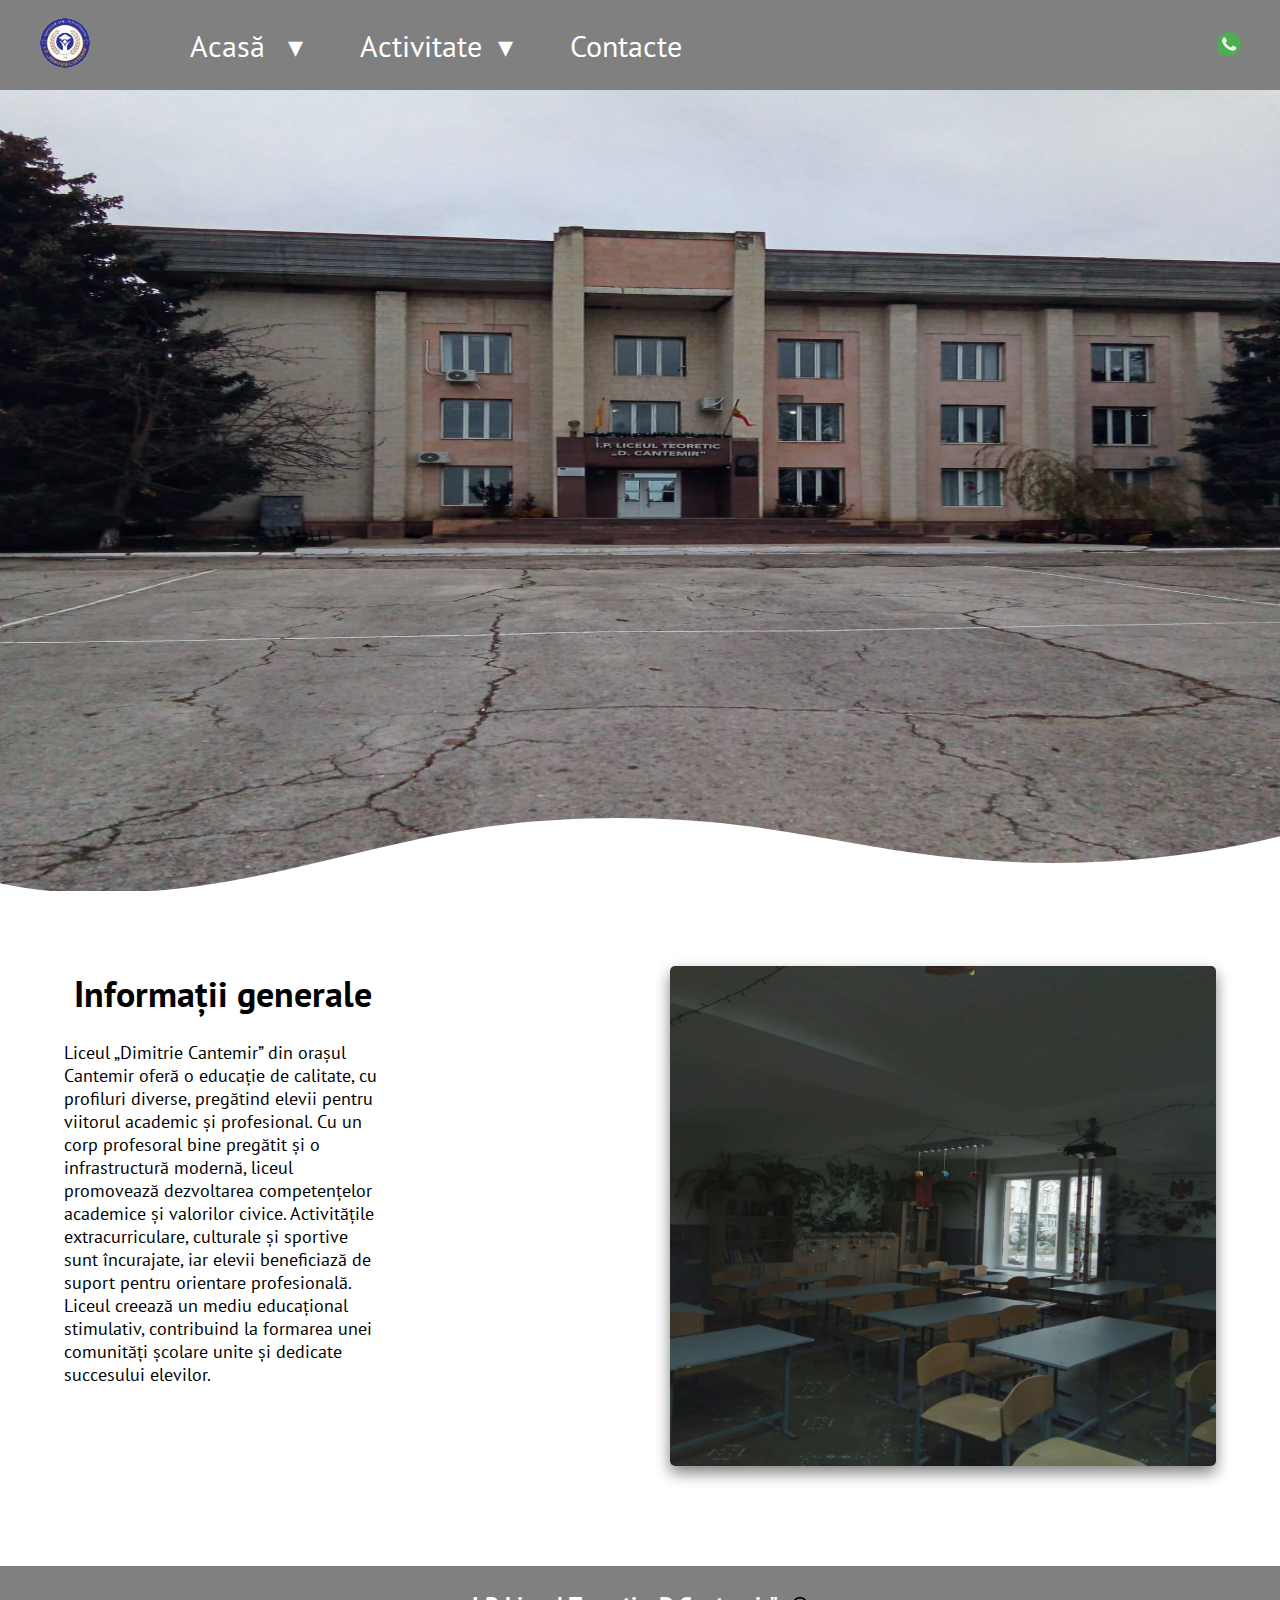
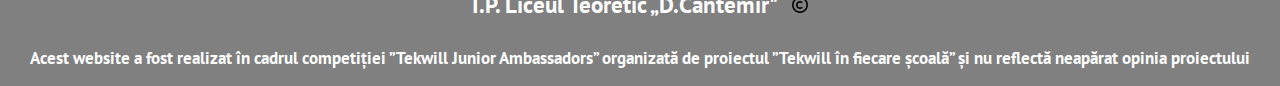
<file: index.html>
<!DOCTYPE html>
<html lang="en">

<head>
    <meta charset="UTF-8">
    <meta name="viewport" content="width=device-width, initial-scale=1.0">
    <meta name="keywords"
        content="liceu,Dimitrie Cantemir, Cantemir, liceu Cantemir, consiliul elevilor Cantemir, profesori Cantemir">
    <meta name="description"
        content="Acest site informează despre Liceul Teoretic Dimitrie Cantemir, un liceu cu rezultate bune la învățătură și care dispune de condițiile necesare elevilor.">
    <meta name="author" content="Doina Garofița, Domanciuc Lavinia">
    <link rel="icon" href="images/student.png">
    <link rel="stylesheet" href="https://cdnjs.cloudflare.com/ajax/libs/font-awesome/6.1.1/css/all.min.css" />
    <title> L.T. ,,Dimitrie Cantemir”</title>
    <link rel="stylesheet" href="css/style.css">
    <script src="js/slider.js" defer></script>
    <script src="js/main.js"> </script>
</head>

<body>
    <header>
        <a href="index.html"> <img src="images/logo.png" class="logo2"> </a>
        <nav>
            <ul>
                <li class="logo-li"> <a href="index.html"> <img src="images/logo.png" class="logo1"> </a> </li>
                <li class="acasa-li">
                    <a href="pages/acasa.html"> Acasă <span class="span"> &#x25BE; </span> <span class="span2">
                            &#x25BA; </span> </a>
                    <ul id="acasa-ul-mobile">
                        <li class="ul-li-orar"> <a href="pages/despre.html" target="_blank"> Despre </a> </li>
                        <li> <a href="pages/administratie.html" target="_blank"> Administrație </a> </li>
                        <li> <a href="pages/inscriere.html" target="_blank"> Înscriere </a> </li>
                    </ul>
                </li>
                <li class="activitate-li">
                    <a href="pages/activitate.html"> Activitate <span class="span"> &#x25BE; </span> <span
                            class="span2">
                            &#x25BA; </span> </a>
                    <ul id="activitate-ul-mobile">
                        <li class="ul-li-orar"> <a href="../pages/orar.html" target="_blank"> Orar </a> </li>
                        <li> <a href="pages/activitate.html#didactic"> Cadre didactice </a> </li>
                        <li> <a href="pages/activitate.html#extrascolar"> Activități extrașcolare </a> </li>
                        <li> <a href="pages/activitate.html#sport"> Sport </a> </li>
                    </ul>
                </li>
                <li class="contacte-li"> <a href="pages/contacte.html"> Contacte </a> </li>
            </ul>
            <a href="tel:027322615" class="button">
                <img src="images/phone.png" class="phone">
                Contactează
            </a>
        </nav>
        <a href="tel:076740309" class="button2">
            <img src="images/phone.png" class="phone">
        </a>

        <i id="hamburger" onclick="mobileMenu()" class="fa-solid fa-bars"> </i>
    </header>

    <main>
        <section class="imagine-index">
            <div id="fundal" class="custom-shape-divider-bottom-1702388390">
                <svg data-name="Layer 1" xmlns="http://www.w3.org/2000/svg" viewBox="0 0 1200 120"
                    preserveAspectRatio="none">
                    <path
                        d="M985.66,92.83C906.67,72,823.78,31,743.84,14.19c-82.26-17.34-168.06-16.33-250.45.39-57.84,11.73-114,31.07-172,41.86A600.21,600.21,0,0,1,0,27.35V120H1200V95.8C1132.19,118.92,1055.71,111.31,985.66,92.83Z"
                        class="shape-fill"></path>
                </svg>
            </div>

            <div id="fundal2" class="custom-shape-divider-bottom-1705069762">
                <svg data-name="Layer 1" xmlns="http://www.w3.org/2000/svg" viewBox="0 0 1200 120"
                    preserveAspectRatio="none">
                    <path
                        d="M985.66,92.83C906.67,72,823.78,31,743.84,14.19c-82.26-17.34-168.06-16.33-250.45.39-57.84,11.73-114,31.07-172,41.86A600.21,600.21,0,0,1,0,27.35V120H1200V95.8C1132.19,118.92,1055.71,111.31,985.66,92.83Z"
                        class="shape-fill"></path>
                </svg>
            </div>

            <img class="fundal" src="images/fundal.jpg">
        </section>

        <section class="despre">


            <div class="index-info">
                <h1 class="centered"> Informații generale</h1>
                <p> Liceul „Dimitrie Cantemir” din orașul Cantemir oferă o educație de calitate, cu profiluri diverse,
                    pregătind elevii pentru viitorul academic și profesional. Cu un corp profesoral bine pregătit și o
                    infrastructură modernă, liceul promovează dezvoltarea competențelor academice și valorilor civice.
                    Activitățile extracurriculare, culturale și sportive sunt încurajate, iar elevii beneficiază de
                    suport pentru orientare profesională. Liceul creează un mediu educațional stimulativ, contribuind la
                    formarea unei comunități școlare unite și dedicate succesului elevilor.
                </p>
            </div>

            <div class="index-photo">

                <div class="index-slide">
                    <img class="despre-photo" src="images/photo1.jpg">

                </div>

                <div class="index-slide">
                    <img class="despre-photo" src="images/photo2.jpg">

                </div>

                <div class="index-slide">
                    <img class="despre-photo" src="images/photo3.jpg">

                </div>


            </div>

        </section>

    </main>

    <footer>
        <h3 class="centered">I.P. Liceul Teoretic „D.Cantemir"
            <img class="copyright" src="images/copyright.png">
        </h3>
        <h5> Acest website a fost realizat în cadrul competiției ”Tekwill Junior Ambassadors” organizată de proiectul
            ”Tekwill în fiecare școală” și nu reflectă neapărat opinia proiectului </h5>
    </footer>
</body>

</html>
</file>
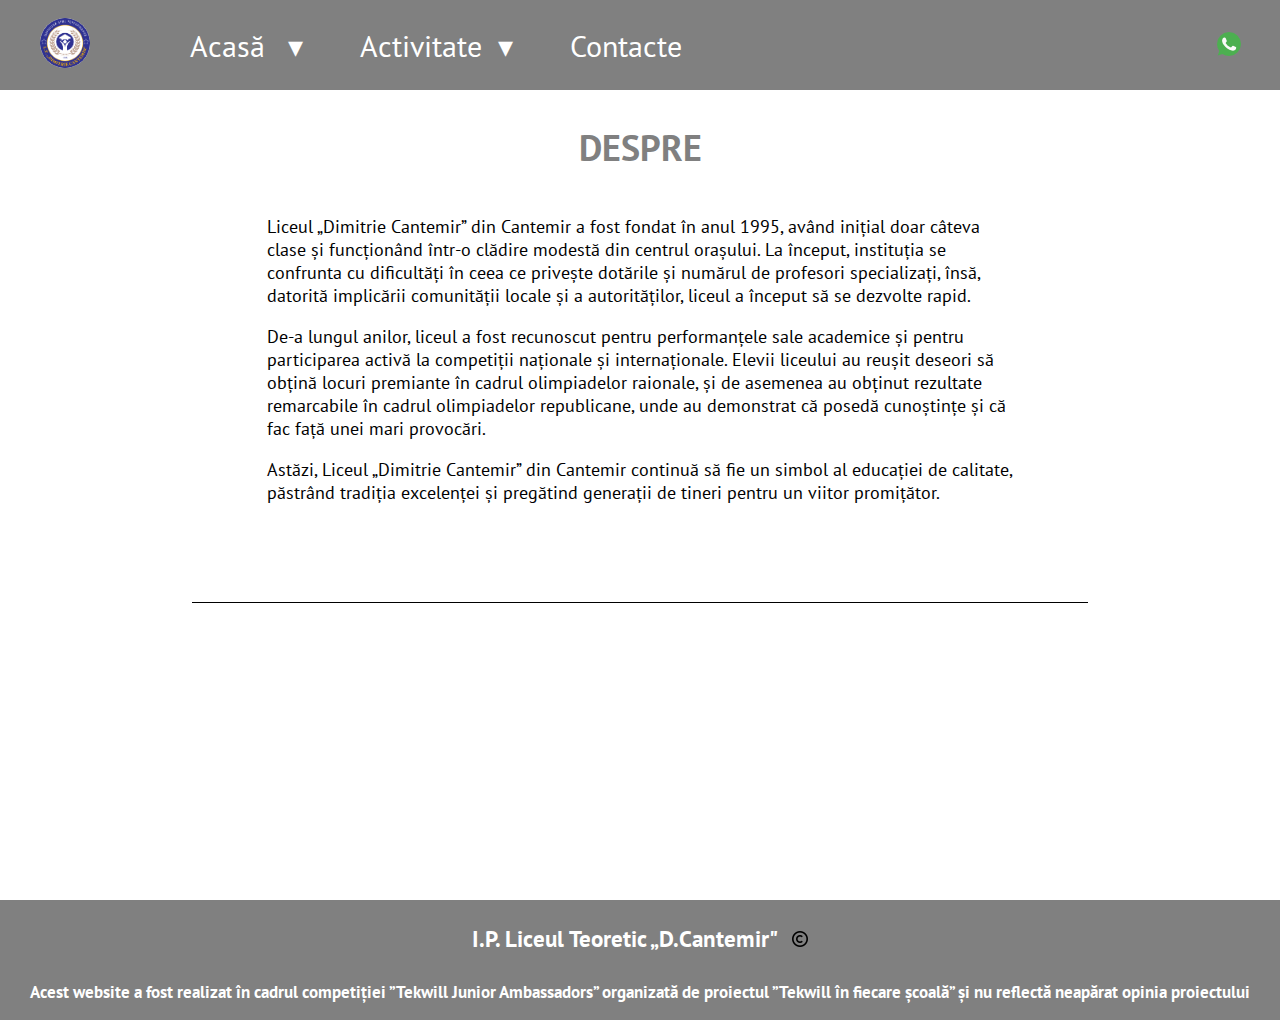
<file: pages/acasa.html>
<!DOCTYPE html>
<html lang="en">

<head>
    <meta charset="UTF-8">
    <meta name="viewport" content="width=device-width, initial-scale=1.0">
    <meta name="keywords"
        content="liceu,Dimitrie Cantemir, Cantemir, liceu Cantemir, consiliul elevilor Cantemir, profesori Cantemir">
    <meta name="description"
        content="Acest site informează despre Liceul Teoretic Dimitrie Cantemir, un liceu cu rezultate bune la învățătură și care dispune de condițiile necesare elevilor.">
    <meta name="author" content="Doina Garofița, Domanciuc Lavinia">
    <link rel="icon" href="../images/student.png">
    <link rel="stylesheet" href="https://cdnjs.cloudflare.com/ajax/libs/font-awesome/6.1.1/css/all.min.css" />
    <link href="https://unpkg.com/aos@2.3.1/dist/aos.css" rel="stylesheet">
    <link rel="stylesheet" href="../css/style.css">
    <link rel="stylesheet" href="../css/lightbox.css">
    <script src="https://unpkg.com/aos@2.3.1/dist/aos.js"></script>
    <script src="../js/lightbox.js" defer></script>
    <script src="../js/main.js" defer></script>

    <title> L.T. ,,Dimitrie Cantemir” </title>
</head>

<body>
    <header>
        <a href="../index.html"> <img src="../images/logo.png" class="logo2"> </a>
        <nav>
            <ul>
                <li class="logo-li"> <a href="../index.html"> <img src="../images/logo.png" class="logo1"> </a> </li>
                <li class="acasa-li">
                    <a href="../pages/acasa.html"> Acasă <span class="span"> &#x25BE; </span> <span class="span2">
                            &#x25BA; </span> </a>
                    <ul id="acasa-ul-mobile">
                        <li class="ul-li-orar"> <a href="../pages/despre.html"> Despre </a> </li>
                        <li> <a href="../pages/administratie.html" target="_blank"> Administrație </a> </li>
                        <li> <a href="../pages/inscriere.html" target="_blank"> Înscriere </a> </li>
                    </ul>
                </li>
                <li class="activitate-li">
                    <a href="../pages/activitate.html"> Activitate <span class="span"> &#x25BE; </span> <span
                            class="span2">
                            &#x25BA; </span> </a>
                    <ul id="activitate-ul-mobile">
                        <li class="ul-li-orar"> <a href="../pages/orar.html" target="_blank"> Orar </a> </li>
                        <li> <a href="../pages/activitate.html#didactic"> Cadre didactice </a> </li>
                        <li> <a href="../pages/activitate.html#extrascolar"> Activități extrașcolare </a> </li>
                        <li> <a href="../pages/activitate.html#sport"> Sport </a> </li>
                    </ul>
                </li>
                <li class="contacte-li"> <a href="contacte.html"> Contacte </a> </li>
            </ul>
            <a href="tel:027322615" class="button">
                <img src="../images/phone.png" class="phone">
                Contactează
            </a>
        </nav>
        <a href="tel:076740309" class="button2">
            <img src="../images/phone.png" class="phone">
        </a>
        <b id="hamburger" onclick="mobileMenu()" class="fa-solid fa-bars"> </b>
    </header>

    <main>
        <section id="galerie">
            <div class="galerie-container">

                <h1 id="despre" class="centered mare"> Despre </h1>
                <div class="galerie-p">
                    <p>
                        Liceul „Dimitrie Cantemir” din Cantemir a fost fondat în anul 1995, având inițial doar câteva
                        clase și funcționând într-o clădire modestă din centrul orașului. La început, instituția se
                        confrunta cu dificultăți în ceea ce privește dotările și numărul de profesori specializați,
                        însă, datorită implicării comunității locale și a autorităților, liceul a început să se dezvolte
                        rapid.
                    </p>
                    <p>
                        De-a lungul anilor, liceul a fost recunoscut pentru performanțele sale academice și pentru
                        participarea activă la competiții naționale și internaționale. Elevii liceului au reușit deseori
                        să obțină locuri premiante în cadrul olimpiadelor raionale, și de asemenea au obținut rezultate
                        remarcabile
                        în cadrul olimpiadelor republicane, unde au demonstrat că posedă cunoștințe și că fac față unei
                        mari provocări.
                    </p>
                    <p> Astăzi, Liceul „Dimitrie Cantemir” din Cantemir continuă să fie un simbol al educației de
                        calitate, păstrând tradiția excelenței și pregătind generații de tineri pentru un viitor
                        promițător.
                    </p>
                </div>


        </section>
    </main>
    <footer>
        <h3 class="centered">I.P. Liceul Teoretic „D.Cantemir"
            <img class="copyright" src="../images/copyright.png">
        </h3>
        <h5> Acest website a fost realizat în cadrul competiției ”Tekwill Junior Ambassadors” organizată de proiectul
            ”Tekwill în fiecare școală” și nu reflectă neapărat opinia proiectului </h5>
    </footer>
</body>

</html>
</file>
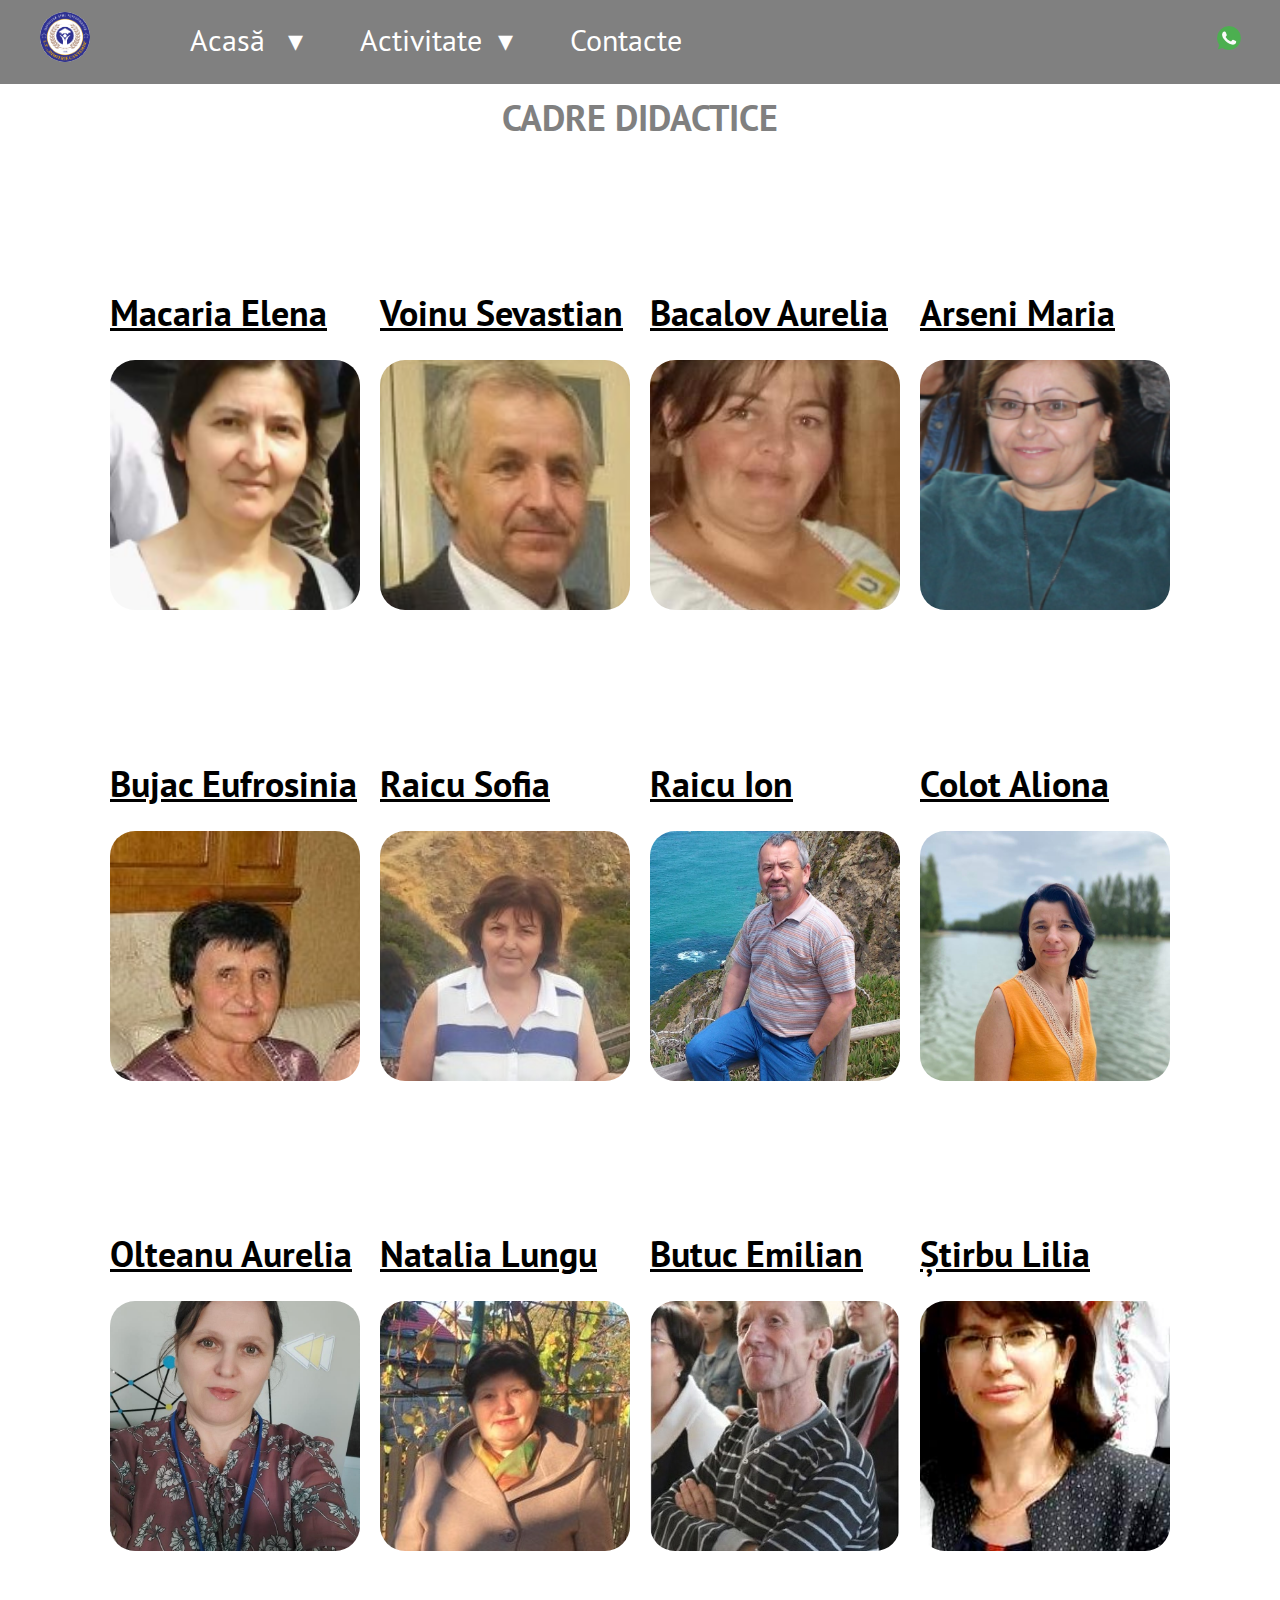
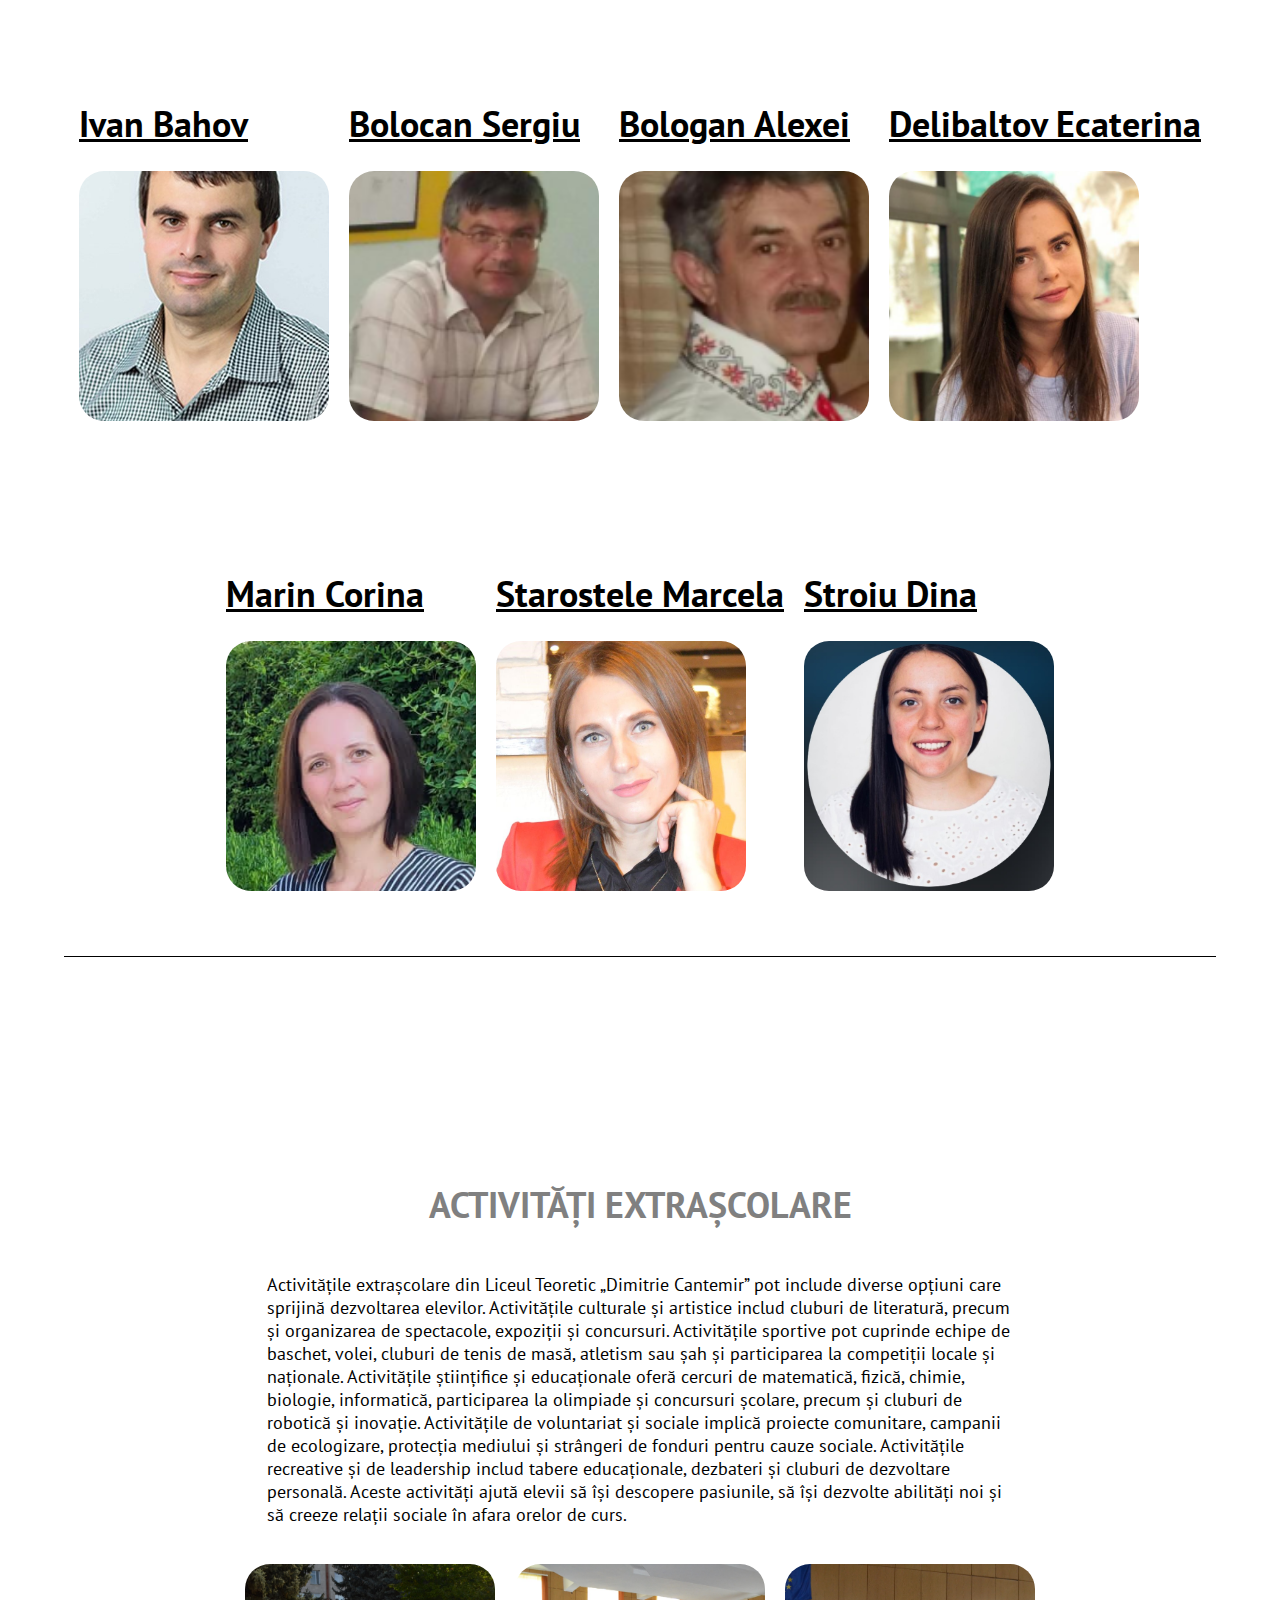
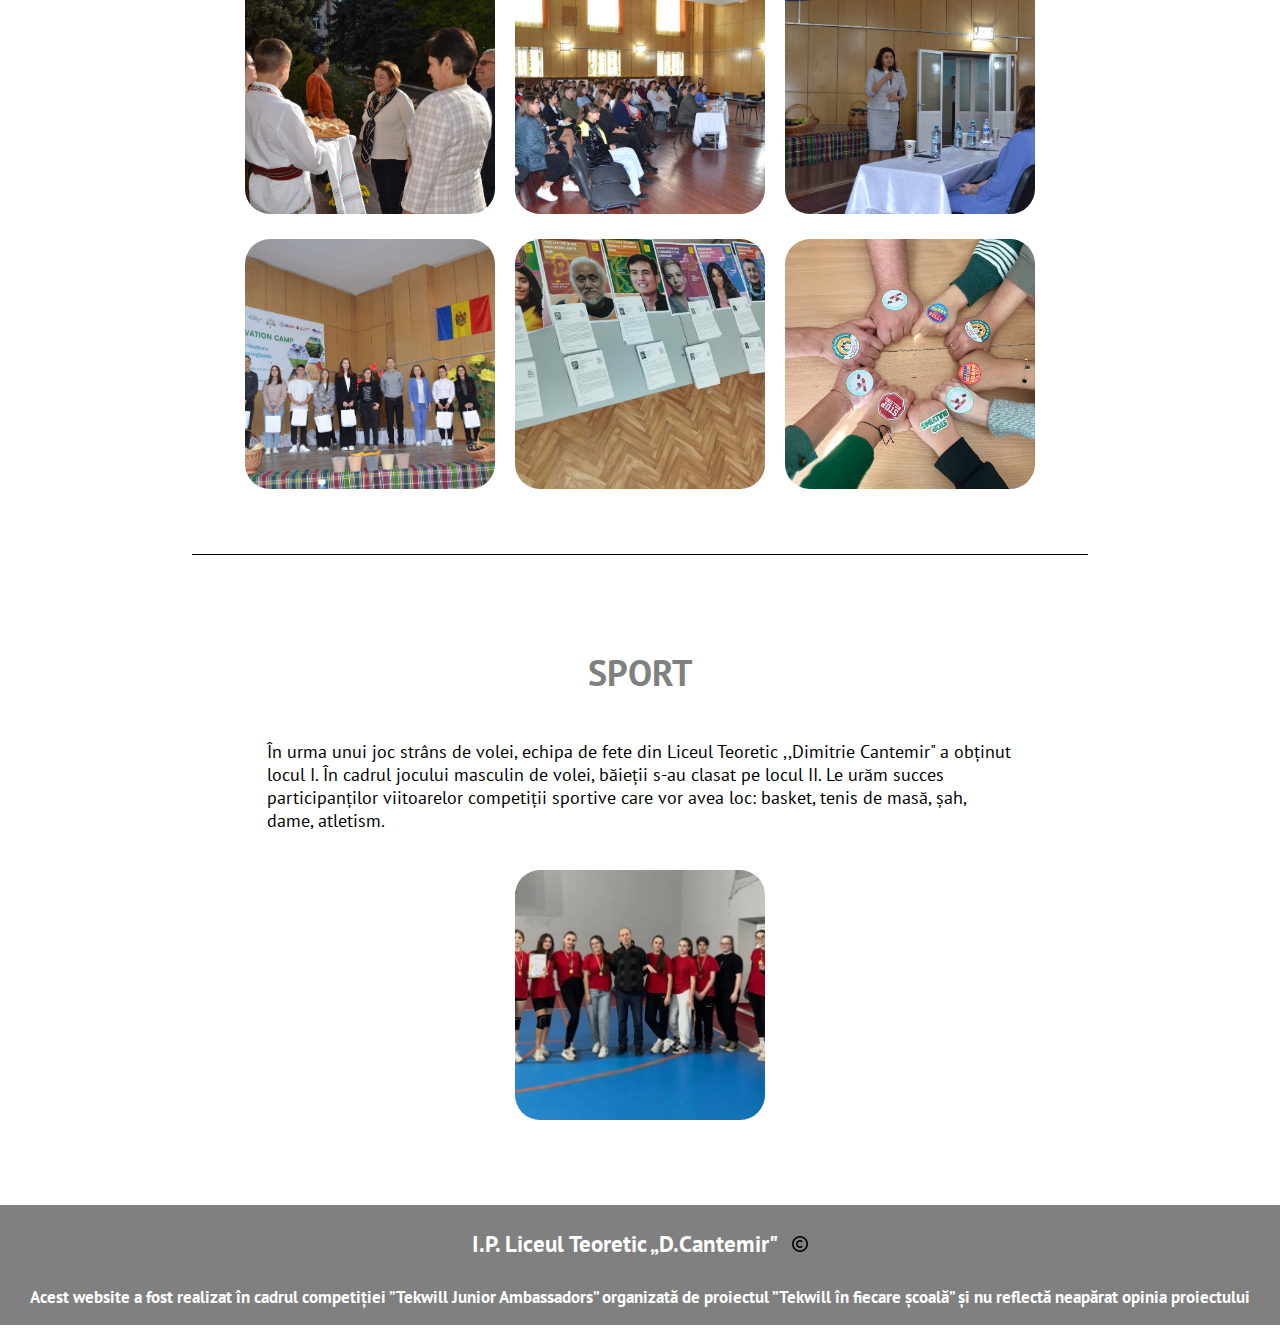
<file: pages/activitate.html>
<!DOCTYPE html>
<html lang="en">

<head>
    <meta charset="UTF-8">
    <meta name="viewport" content="width=device-width, initial-scale=1.0">
    <meta name="keywords"
        content="liceu,Dimitrie Cantemir, Cantemir, liceu Cantemir, consiliul elevilor Cantemir, profesori Cantemir">
    <meta name="description"
        content="Acest site informează despre Liceul Teoretic Dimitrie Cantemir, un liceu cu rezultate bune la învățătură și care dispune de condițiile necesare elevilor.">
    <meta name="author" content="Doina Garofița, Domanciuc Lavinia">
    <link rel="icon" href="../images/student.png">
    <link rel="stylesheet" href="https://cdnjs.cloudflare.com/ajax/libs/font-awesome/6.1.1/css/all.min.css" />
    <title> L.T. ,,Dimitrie Cantemir”</title>
    <link rel="stylesheet" href="../css/style.css">
    <link rel="stylesheet" href="../css/lightbox.css">
    <script src="https://unpkg.com/aos@2.3.1/dist/aos.js"></script>
    <script src="../js/lightbox.js" defer></script>
    <script src="../js/main.js" defer></script>
</head>

<body>
    <header>
        <a href="../index.html"> <img src="../images/logo.png" class="logo2"> </a>
        <nav>
            <ul>
                <li class="logo-li"> <a href="../index.html"> <img src="../images/logo.png" class="logo1"> </a> </li>
                <li class="acasa-li">
                    <a href="../pages/acasa.html"> Acasă <span class="span"> &#x25BE; </span> <span class="span2">
                            &#x25BA; </span> </a>
                    <ul id="acasa-ul-mobile">
                        <li class="ul-li-orar"> <a href="../pages/despre.html" target="_blank"> Despre </a> </li>
                        <li> <a href="../pages/administratie.html" target="_blank"> Administrație </a> </li>
                        <li> <a href="../pages/inscriere.html" target="_blank"> Înscriere </a> </li>
                    </ul>
                </li>
                <li class="activitate-li">
                    <a href="../pages/activitate.html"> Activitate <span class="span"> &#x25BE; </span> <span
                            class="span2">
                            &#x25BA; </span> </a>
                    <ul id="activitate-ul-mobile">
                        <li class="ul-li-orar"> <a href="../pages/orar.html" target="_blank"> Orar </a> </li>
                        <li> <a href="../pages/activitate.html#didactic"> Cadre didactice </a> </li>
                        <li> <a href="../pages/activitate.html#extrascolar"> Activități extrașcolare </a> </li>
                        <li> <a href="../pages/activitate.html#sport"> Sport </a> </li>
                    </ul>
                </li>
                <li class="contacte-li"> <a href="contacte.html"> Contacte </a> </li>
            </ul>
            <a href="tel:027322615" class="button">
                <img src="../images/phone.png" class="phone">
                Contactează
            </a>
        </nav>
        <a href="tel:076740309" class="button2">
            <img src="../images/phone.png" class="phone">
        </a>
        <b id="hamburger" onclick="mobileMenu()" class="fa-solid fa-bars"> </b>
    </header>
    <main>
        <section id>
            <div class="galerie-container2">
                <h1 id="didactic" class="centered mare"> Cadre didactice </h1>
                <div class="activitate-galerie" id="galerie2">
                    <a data-aos="zoom-in" data-aos-delay="300" href="../images/macaria.png">
                        <h1> Macaria Elena</h1>
                        <img src="../images/macaria.png"> </a>
                    <a data-aos="zoom-in" data-aos-delay="300" href="../images/administratie2.jpg">
                        <h1> Voinu Sevastian</h1>
                        <img src="../images/administratie2.jpg"> </a>
                    <a data-aos="zoom-in" data-aos-delay="300" href="../images/administratie3.jpg">
                        <h1> Bacalov Aurelia</h1>
                        <img src="../images/administratie3.jpg"> </a>
                    <a data-aos="zoom-in" data-aos-delay="300" href="../images/arseni.png">
                        <h1> Arseni Maria</h1>
                        <img src="../images/arseni.png"> </a>
                    <a data-aos="zoom-in" data-aos-delay="300" href="../images/bujac.jpg">
                        <h1> Bujac Eufrosinia</h1>
                        <img src="../images/bujac.jpg"> </a>
                    <a data-aos="zoom-in" data-aos-delay="300" href="../images/raicu1.jpg">
                        <h1> Raicu Sofia</h1>
                        <img src="../images/raicu1.jpg"> </a>
                    <a data-aos="zoom-in" data-aos-delay="300" href="../images/raicu2.jpg">
                        <h1> Raicu Ion</h1>
                        <img src="../images/raicu2.jpg"> </a>
                    <a data-aos="zoom-in" data-aos-delay="300" href="../images/aliona.jpg">
                        <h1> Colot Aliona</h1>
                        <img src="../images/aliona.jpg"> </a>
                    <a data-aos="zoom-in" data-aos-delay="300" href="../images/olteanu.jpg">
                        <h1> Olteanu Aurelia</h1>
                        <img src="../images/olteanu.jpg"> </a>
                    <a data-aos="zoom-in" data-aos-delay="300" href="../images/natalia.jpg">
                        <h1> Natalia Lungu</h1>
                        <img src="../images/natalia.jpg"> </a>
                    <a data-aos="zoom-in" data-aos-delay="300" href="../images/emilian.jpg">
                        <h1> Butuc Emilian</h1>
                        <img src="../images/emilian.jpg"> </a>
                    <a data-aos="zoom-in" data-aos-delay="300" href="../images/administratie4.jpg">
                        <h1> Știrbu Lilia</h1>
                        <img src="../images/administratie4.jpg"> </a>
                    <a data-aos="zoom-in" data-aos-delay="300" href="../images/ivan.jpg">
                        <h1> Ivan Bahov</h1>
                        <img src="../images/ivan.jpg"> </a>
                    <a data-aos="zoom-in" data-aos-delay="300" href="../images/sergiub.png">
                        <h1> Bolocan Sergiu</h1>
                        <img src="../images/sergiub.png"> </a>
                    <a data-aos="zoom-in" data-aos-delay="300" href="../images/alexeib.png">
                        <h1> Bologan Alexei</h1>
                        <img src="../images/alexeib.png"> </a>
                    <a data-aos="zoom-in" data-aos-delay="300" href="../images/Ecaterina.png">
                        <h1> Delibaltov Ecaterina</h1>
                        <img src="../images/Ecaterina.png"> </a>
                    <a data-aos="zoom-in" data-aos-delay="300" href="../images/corina.png">
                        <h1> Marin Corina</h1>
                        <img src="../images/corina.png"> </a>
                    <a data-aos="zoom-in" data-aos-delay="300" href="../images/marcela.jpg">
                        <h1> Starostele Marcela</h1>
                        <img src="../images/marcela.jpg"> </a>
                    <a data-aos="zoom-in" data-aos-delay="300" href="../images/dina.jpg">
                        <h1> Stroiu Dina</h1>
                        <img src="../images/dina.jpg"> </a>
                </div>
            </div>
        </section>
        <section id="galerie">
            <div class="galerie-container2">
                <h1 id="extrascolar" class="centered mare"> Activități extrașcolare </h1>
                <div class="galerie-p">
                    <p> Activitățile extrașcolare din Liceul Teoretic „Dimitrie Cantemir” pot include
                        diverse opțiuni care sprijină dezvoltarea elevilor. Activitățile culturale și artistice includ
                        cluburi de literatură, precum și
                        organizarea de spectacole, expoziții și concursuri. Activitățile sportive pot cuprinde echipe de
                        baschet, volei, cluburi de tenis de masă, atletism sau șah și participarea la
                        competiții locale și naționale. Activitățile științifice și educaționale oferă cercuri de
                        matematică, fizică, chimie, biologie, informatică, participarea la olimpiade și concursuri
                        școlare, precum și cluburi de robotică și inovație. Activitățile de voluntariat și sociale
                        implică proiecte comunitare, campanii de ecologizare, protecția mediului și strângeri de fonduri
                        pentru cauze sociale. Activitățile recreative și de leadership includ tabere
                        educaționale, dezbateri și cluburi de dezvoltare personală. Aceste
                        activități ajută elevii să își descopere pasiunile, să își dezvolte abilități noi și să creeze
                        relații sociale în afara orelor de curs.
                    </p>
                </div>
                <div class="activitate-galerie">
                    <a data-aos="zoom-in" data-aos-delay="300" href="../images/activitati1.jpg">
                        <img src="../images/activitati1.jpg"> </a>
                    <a data-aos="zoom-in" data-aos-delay="300" href="../images/activitati2.jpg">
                        <img src="../images/activitati2.jpg"> </a>
                    <a data-aos="zoom-in" data-aos-delay="300" href="../images/activitati3.jpg">
                        <img src="../images/activitati3.jpg"> </a>
                    <a data-aos="zoom-in" data-aos-delay="300" href="../images/activitati4.jpg">
                        <img src="../images/activitati4.jpg"> </a>
                    <a data-aos="zoom-in" data-aos-delay="300" href="../images/activitati5.jpg">
                        <img src="../images/activitati5.jpg"> </a>
                    <a data-aos="zoom-in" data-aos-delay="300" href="../images/activitati6.jpg">
                        <img src="../images/activitati6.jpg"> </a>
                </div>
            </div>

            <div class="galerie-container3">
                <h1 id="sport" class="centered mare"> Sport </h1>
                <div class="galerie-p">
                    <p> În urma unui joc strâns de volei, echipa de fete din Liceul Teoretic ,,Dimitrie Cantemir" a
                        obținut locul I. În cadrul jocului masculin de volei, băieții s-au clasat pe locul II. Le urăm
                        succes participanților viitoarelor competiții sportive care vor avea loc: basket, tenis de masă,
                        șah, dame, atletism.</p>
                </div>
                <div class="activitate-galerie">
                    <a data-aos="zoom-in" data-aos-delay="300" href="../images/sport.jpg">
                        <img class=sport src="../images/sport.jpg"> </a>
                </div>
            </div>
        </section>
    </main>


    <footer>
        <h3 class="centered">I.P. Liceul Teoretic „D.Cantemir"
            <img class="copyright" src="../images/copyright.png">
        </h3>
        <h5> Acest website a fost realizat în cadrul competiției ”Tekwill Junior Ambassadors” organizată de proiectul
            ”Tekwill în fiecare școală” și nu reflectă neapărat opinia proiectului </h5>
    </footer>
</body>

</html>
</file>
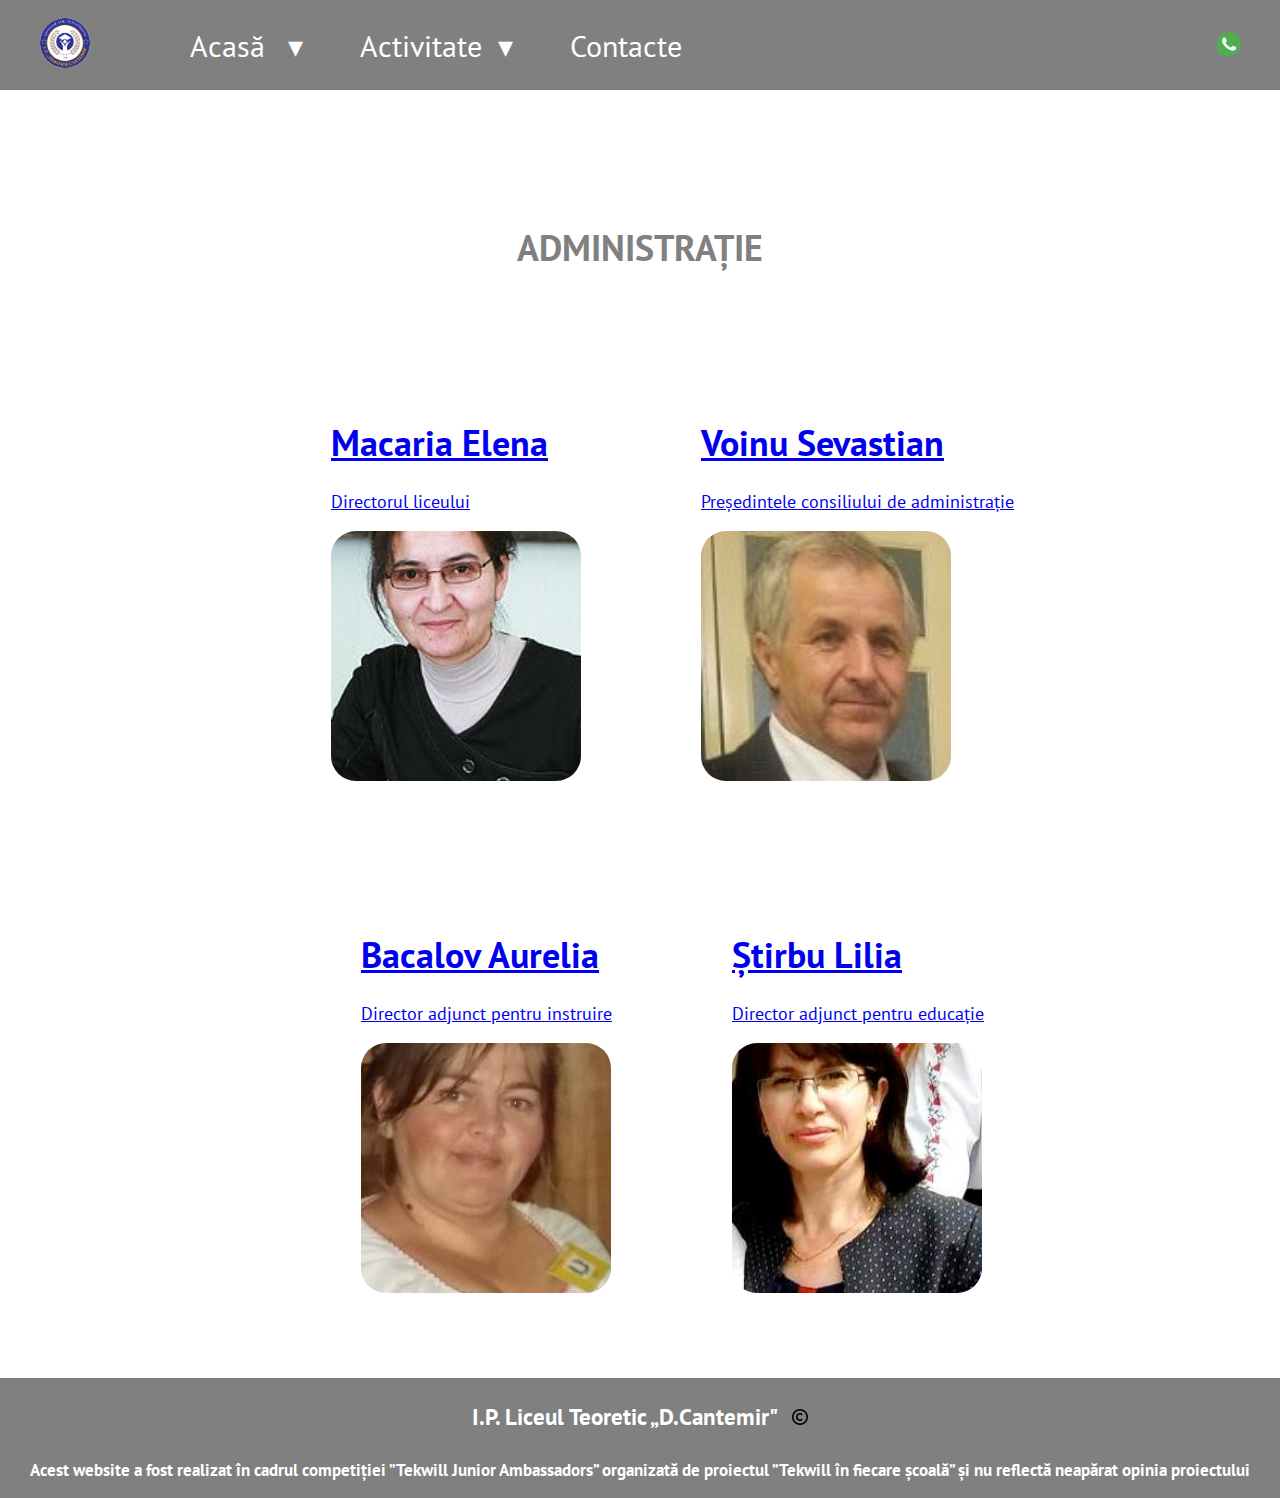
<file: pages/administratie.html>
<!DOCTYPE html>
<html lang="en">

<head>
    <meta charset="UTF-8">
    <meta name="viewport" content="width=device-width, initial-scale=1.0">
    <meta name="keywords"
        content="liceu,Dimitrie Cantemir, Cantemir, liceu Cantemir, consiliul elevilor Cantemir, profesori Cantemir">
    <meta name="description"
        content="Acest site informează despre Liceul Teoretic Dimitrie Cantemir, un liceu cu rezultate bune la învățătură și care dispune de condițiile necesare elevilor.">
    <meta name="author" content="Doina Garofița, Domanciuc Lavinia">
    <link rel="icon" href="../images/student.png">
    <link rel="stylesheet" href="https://cdnjs.cloudflare.com/ajax/libs/font-awesome/6.1.1/css/all.min.css" />
    <title> L.T. ,,Dimitrie Cantemir”</title>
    <link rel="stylesheet" href="../css/style.css">
    <link rel="stylesheet" href="../css/lightbox.css">
    <script src="https://unpkg.com/aos@2.3.1/dist/aos.js"></script>
    <script src="../js/lightbox.js" defer></script>
    <script src="../js/main.js" defer></script>
</head>

<body>
    <header>
        <a href="../index.html"> <img src="../images/logo.png" class="logo2"> </a>
        <nav>
            <ul>
                <li class="logo-li"> <a href="../index.html"> <img src="../images/logo.png" class="logo1"> </a> </li>
                <li class="acasa-li">
                    <a href="../pages/acasa.html"> Acasă <span class="span"> &#x25BE; </span> <span class="span2">
                            &#x25BA; </span> </a>
                    <ul id="acasa-ul-mobile">
                        <li class="ul-li-orar"> <a href="../pages/despre.html" target="_blank"> Despre </a> </li>
                        <li> <a href="../pages/administratie.html"> Administrație </a> </li>
                        <li> <a href="../pages/inscriere.html" target="_blank"> Înscriere </a> </li>
                    </ul>
                </li>
                <li class="activitate-li">
                    <a href="../pages/activitate.html"> Activitate <span class="span"> &#x25BE; </span> <span
                            class="span2">
                            &#x25BA; </span> </a>
                    <ul id="activitate-ul-mobile">
                        <li class="ul-li-orar"> <a href="../pages/orar.html" target="_blank"> Orar </a> </li>
                        <li> <a href="../pages/activitate.html#didactic"> Cadre didactice </a> </li>
                        <li> <a href="../pages/activitate.html#extrascolar"> Activități extrașcolare </a> </li>
                        <li> <a href="../pages/activitate.html#sport"> Sport </a> </li>
                    </ul>
                </li>
                <li class="contacte-li"> <a href="contacte.html"> Contacte </a> </li>
            </ul>
            <a href="tel:027322615" class="button">
                <img src="../images/phone.png" class="phone">
                Contactează
            </a>
        </nav>
        <a href="tel:076740309" class="button2">
            <img src="../images/phone.png" class="phone">
        </a>
        <b id="hamburger" onclick="mobileMenu()" class="fa-solid fa-bars"> </b>
    </header>
    <main>
        <section id="galerie">
            <div class="galerie-container3">
                <h1 class="centered mare"> Administrație </h1>
                <div class="activitate-galerie" id="administratie">
                    <div class="director"> <a data-aos="zoom-in" data-aos-delay="300"
                            href="../images/administratie1.jpg">
                            <h1> Macaria Elena</h1>
                            <p> Directorul liceului</p>
                            <img src="../images/administratie1.jpg">
                        </a>
                    </div>
                    <div> <a data-aos="zoom-in" data-aos-delay="500" href="../images/administratie2.jpg">
                            <h1> Voinu Sevastian</h1>
                            <p> Președintele consiliului de administrație</p>
                            <img src="../images/administratie2.jpg">
                        </a>
                    </div>

                    <div class="adjunct"> <a data-aos="zoom-in" data-aos-delay="500"
                            href="../images/administratie3.jpg">
                            <h1> Bacalov Aurelia</h1>
                            <p> Director adjunct pentru instruire</p>
                            <img src="../images/administratie3.jpg">
                        </a>
                    </div>
                    <div><a data-aos="zoom-in" data-aos-delay="500" href="../images/administratie4.jpg">
                            <h1> Știrbu Lilia</h1>
                            <p> Director adjunct pentru educație</p>
                            <img src="../images/administratie4.jpg">
                        </a>

                    </div>
                </div>
            </div>
        </section>
    </main>
    <footer>
        <h3 class="centered">I.P. Liceul Teoretic „D.Cantemir"
            <img class="copyright" src="../images/copyright.png">
        </h3>
        <h5> Acest website a fost realizat în cadrul competiției ”Tekwill Junior Ambassadors” organizată de proiectul
            ”Tekwill în fiecare școală” și nu reflectă neapărat opinia proiectului </h5>
    </footer>
</body>

</html>
</file>
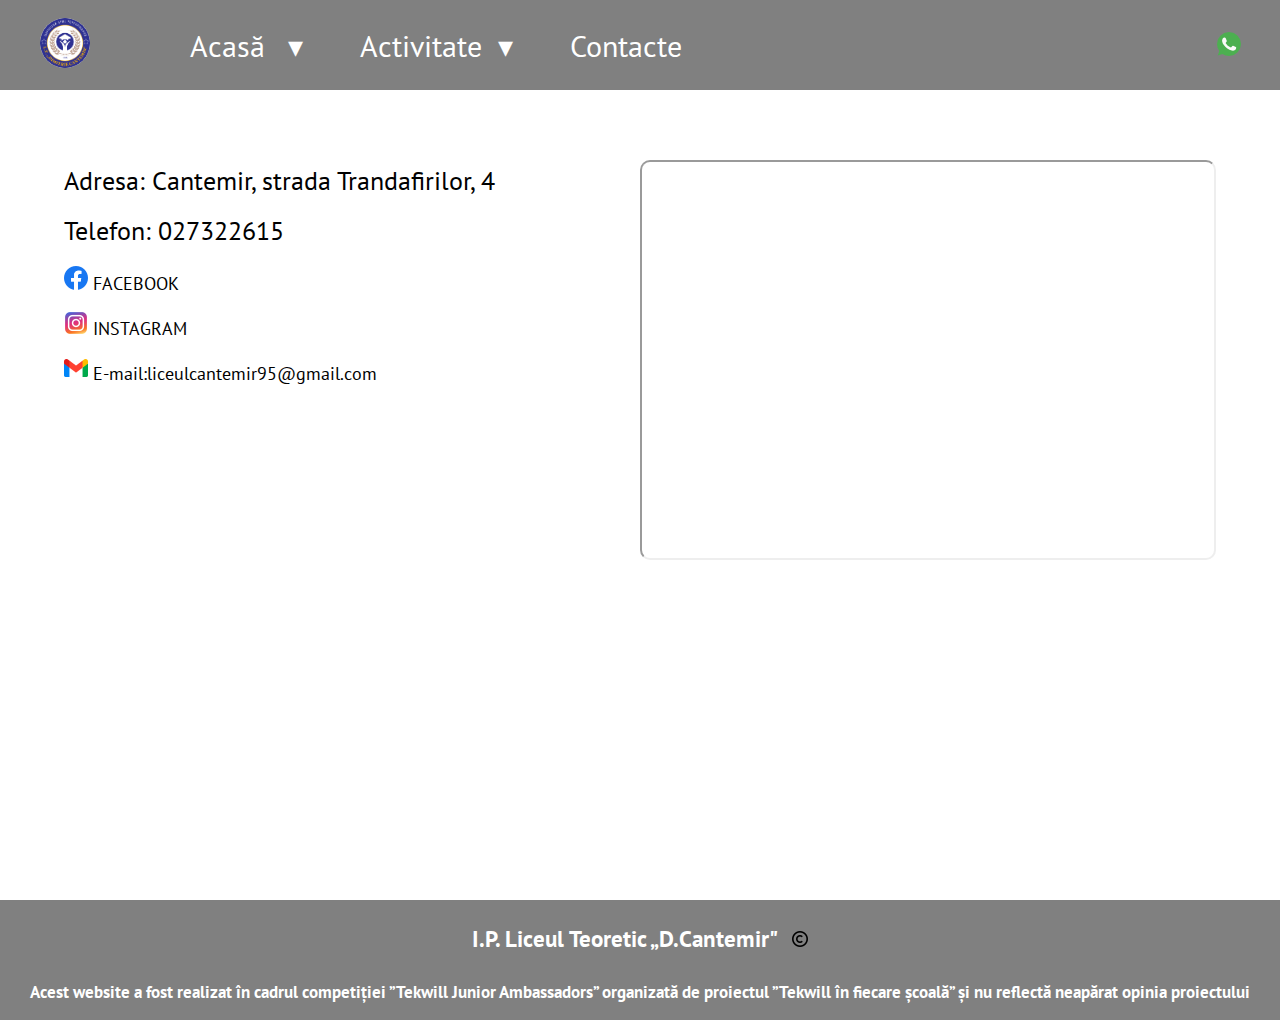
<file: pages/contacte.html>
<!DOCTYPE html>
<html lang="en">

<head>
    <meta charset="UTF-8">
    <meta name="viewport" content="width=device-width, initial-scale=1.0">
    <meta name="keywords"
        content="liceu,Dimitrie Cantemir, Cantemir, liceu Cantemir, consiliul elevilor Cantemir, profesori Cantemir">
    <meta name="description"
        content="Acest site informează despre Liceul Teoretic Dimitrie Cantemir, un liceu cu rezultate bune la învățătură și care dispune de condițiile necesare elevilor.">
    <meta name="author" content="Doina Garofița, Domanciuc Lavinia">
    <link rel="icon" href="../images/student.png">
    <link rel="stylesheet" href="https://cdnjs.cloudflare.com/ajax/libs/font-awesome/6.1.1/css/all.min.css" />
    <title> L.T. ,,Dimitrie Cantemir”</title>
    <link rel="stylesheet" href="../css/style.css">
    <script src="../js/main.js"> </script>
</head>

<body>
    <header>
        <a href="../index.html"> <img src="../images/logo.png" class="logo2"> </a>
        <nav>
            <ul>
                <li class="logo-li"> <a href="../index.html"> <img src="../images/logo.png" class="logo1"> </a> </li>
                <li class="acasa-li">
                    <a href="../pages/acasa.html"> Acasă <span class="span"> &#x25BE; </span> <span class="span2">
                            &#x25BA; </span> </a>
                    <ul id="acasa-ul-mobile">
                        <li class="ul-li-orar"> <a href="../pages/despre.html" target="_blank"> Despre </a> </li>
                        <li> <a href="../pages/administratie.html" target="_blank"> Administrație </a> </li>
                        <li> <a href="../pages/inscriere.html" target="_blank"> Înscriere </a> </li>
                    </ul>
                </li>
                <li class="activitate-li">
                    <a href="../pages/activitate.html"> Activitate <span class="span"> &#x25BE; </span> <span
                            class="span2">
                            &#x25BA; </span> </a>
                    <ul id="activitate-ul-mobile">
                        <li class="ul-li-orar"> <a href="../pages/orar.html" target="_blank"> Orar </a> </li>
                        <li> <a href="../pages/activitate.html#didactic"> Cadre didactice </a> </li>
                        <li> <a href="../pages/activitate.html#extrascolar"> Activități extrașcolare </a> </li>
                        <li> <a href="../pages/activitate.html#sport"> Sport </a> </li>
                    </ul>
                </li>
                <li class="contacte-li"> <a href="contacte.html"> Contacte </a> </li>
            </ul>
            <a href="tel:027322615" class="button">
                <img src="../images/phone.png" class="phone">
                Contactează
            </a>
        </nav>
        <a href="tel:076740309" class="button2">
            <img src="../images/phone.png" class="phone">
        </a>
        <b id="hamburger" onclick="mobileMenu()" class="fa-solid fa-bars"> </b>
    </header>

    <main>
        <section class="contacte">
            <div class="adrese">
                <p>
                    Adresa: Cantemir, strada Trandafirilor, 4
                    <br />
                    Telefon: 027322615
                </p>
                <br />
                <a class="link" target="_blank" href="https://www.facebook.com/share/19g5mjQ1nZ/">
                    <img src="../images/facebook.png"> Facebook </a>
                <br />
                <a class="link" target="_blank"
                    href="https://www.instagram.com/iplt_dimitriecantemir?utm_source=ig_web_button_share_sheet&igsh=ZDNlZDc0MzIxNw==">
                    <img src="../images/instagram.png"> Instagram </a>
                <br />
                <a class="link" id="non" href="mailto:liceulcantemir95@gmail.com">
                    <img src="../images/gmail.png"> E-mail:liceulcantemir95@gmail.com </a>
                <br />

            </div>

            <div class="iframe">
                <iframe
                    src="https://www.google.com/maps/embed?pb=!1m18!1m12!1m3!1d2757.419731149292!2d28.195992076542165!3d46.28163497109911!2m3!1f0!2f0!3f0!3m2!1i1024!2i768!4f13.1!3m3!1m2!1s0x40b6053ed82d5339%3A0xc95ac1286a81d598!2sLiceul%20Teoretic%20%22Dimitrie%20Cantemir%22!5e0!3m2!1sro!2s!4v1737411496373!5m2!1sro!2s"
                    referrerpolicy="no-referrer-when-downgrade"></iframe>
            </div>
        </section>
    </main>

    <footer>
        <h3 class="centered">I.P. Liceul Teoretic „D.Cantemir"
            <img class="copyright" src="../images/copyright.png">
        </h3>
        <h5> Acest website a fost realizat în cadrul competiției ”Tekwill Junior Ambassadors” organizată de proiectul
            ”Tekwill în fiecare școală” și nu reflectă neapărat opinia proiectului </h5>
    </footer>

</body>

</html>
</file>
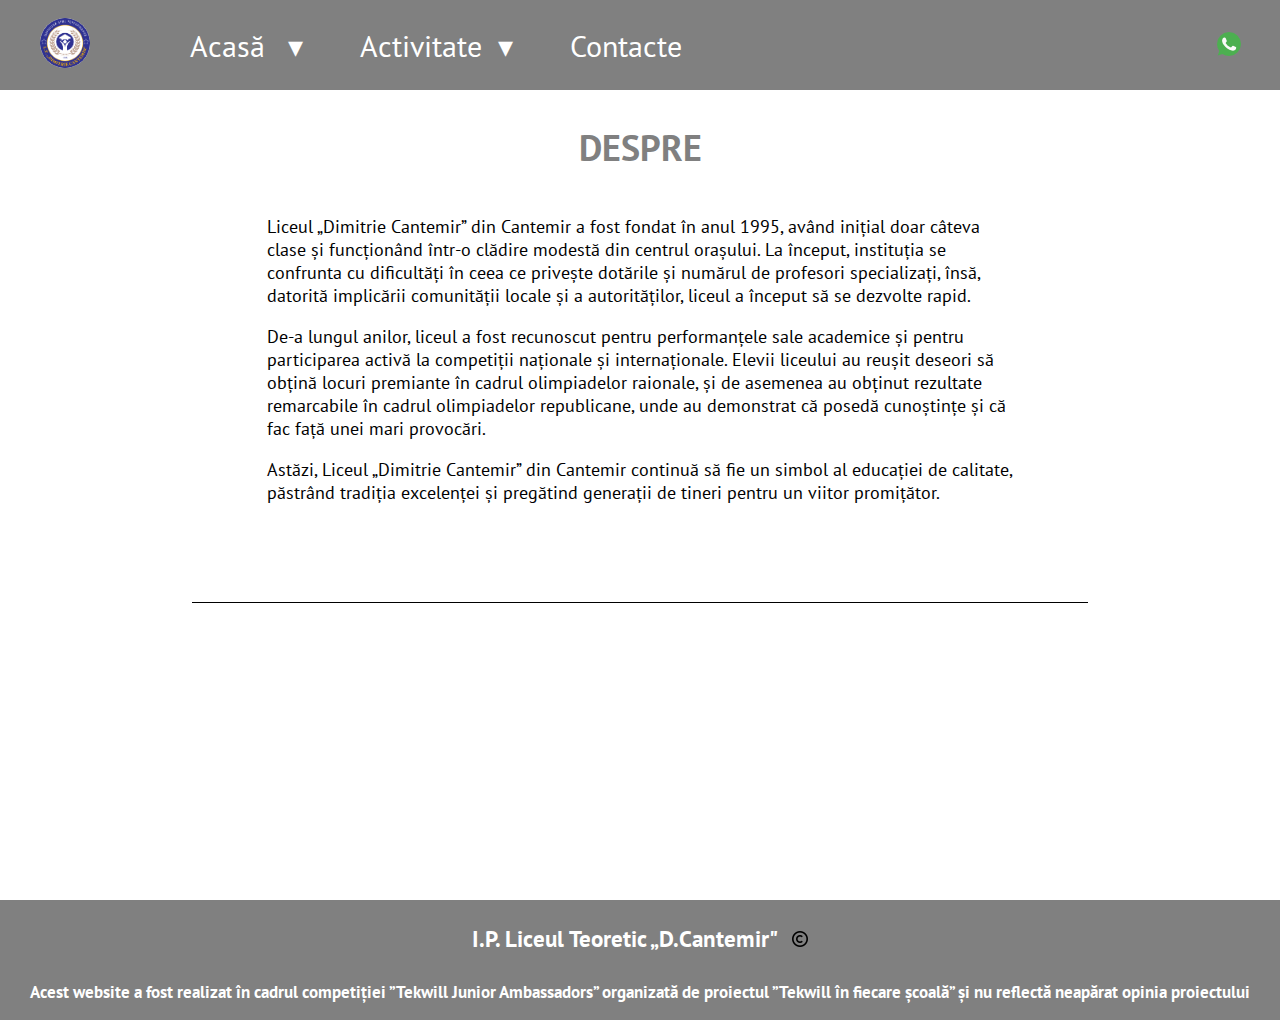
<file: pages/despre.html>
<!DOCTYPE html>
<html lang="en">

<head>
    <meta charset="UTF-8">
    <meta name="viewport" content="width=device-width, initial-scale=1.0">
    <meta name="keywords"
        content="liceu,Dimitrie Cantemir, Cantemir, liceu Cantemir, consiliul elevilor Cantemir, profesori Cantemir">
    <meta name="description"
        content="Acest site informează despre Liceul Teoretic Dimitrie Cantemir, un liceu cu rezultate bune la învățătură și care dispune de condițiile necesare elevilor.">
    <meta name="author" content="Doina Garofița, Domanciuc Lavinia">
    <link rel="icon" href="../images/student.png">
    <link rel="stylesheet" href="https://cdnjs.cloudflare.com/ajax/libs/font-awesome/6.1.1/css/all.min.css" />
    <title> L.T. ,,Dimitrie Cantemir”</title>
    <link rel="stylesheet" href="../css/style.css">
    <script src="../js/main.js"> </script>
</head>

<body>
    <header>
        <a href="../index.html"> <img src="../images/logo.png" class="logo2"> </a>
        <nav>
            <ul>
                <li class="logo-li"> <a href="../index.html"> <img src="../images/logo.png" class="logo1"> </a> </li>
                <li class="acasa-li">
                    <a href="../pages/acasa.html"> Acasă <span class="span"> &#x25BE; </span> <span class="span2">
                            &#x25BA; </span> </a>
                    <ul id="acasa-ul-mobile">
                        <li class="ul-li-orar"> <a href="../pages/despre.html"> Despre </a> </li>
                        <li> <a href="../pages/administratie.html" target="_blank"> Administrație </a> </li>
                        <li> <a href="../pages/inscriere.html" target="_blank"> Înscriere </a> </li>
                    </ul>
                </li>
                <li class="activitate-li">
                    <a href="../pages/activitate.html"> Activitate <span class="span"> &#x25BE; </span> <span
                            class="span2">
                            &#x25BA; </span> </a>
                    <ul id="activitate-ul-mobile">
                        <li class="ul-li-orar"> <a href="../pages/orar.html" target="_blank"> Orar </a> </li>
                        <li> <a href="../pages/activitate.html#didactic"> Cadre didactice </a> </li>
                        <li> <a href="../pages/activitate.html#extrascolar"> Activități extrașcolare </a> </li>
                        <li> <a href="../pages/activitate.html#sport"> Sport </a> </li>
                    </ul>
                </li>
                <li class="contacte-li"> <a href="contacte.html"> Contacte </a> </li>
            </ul>
            <a href="tel:027322615" class="button">
                <img src="../images/phone.png" class="phone">
                Contactează
            </a>
        </nav>
        <a href="tel:076740309" class="button2">
            <img src="../images/phone.png" class="phone">
        </a>
        <b id="hamburger" onclick="mobileMenu()" class="fa-solid fa-bars"> </b>
    </header>
    <main>
        <section id="galerie">
            <div class="galerie-container">

                <h1 id="despre" class="centered mare"> Despre </h1>
                <div class="galerie-p">
                    <p>
                        Liceul „Dimitrie Cantemir” din Cantemir a fost fondat în anul 1995, având inițial doar câteva
                        clase și funcționând într-o clădire modestă din centrul orașului. La început, instituția se
                        confrunta cu dificultăți în ceea ce privește dotările și numărul de profesori specializați,
                        însă, datorită implicării comunității locale și a autorităților, liceul a început să se dezvolte
                        rapid.
                    </p>
                    <p>
                        De-a lungul anilor, liceul a fost recunoscut pentru performanțele sale academice și pentru
                        participarea activă la competiții naționale și internaționale. Elevii liceului au reușit deseori
                        să obțină locuri premiante în cadrul olimpiadelor raionale, și de asemenea au obținut rezultate remarcabile
                        în cadrul olimpiadelor republicane, unde au demonstrat că posedă cunoștințe și că fac față unei mari provocări.
                    </p>
                    <p> Astăzi, Liceul „Dimitrie Cantemir” din Cantemir continuă să fie un simbol al educației de
                        calitate, păstrând tradiția excelenței și pregătind generații de tineri pentru un viitor
                        promițător.
                    </p>

                    </p>
                </div>
            </div>
        </section>
    </main>
    <footer>
        <h3 class="centered">I.P. Liceul Teoretic „D.Cantemir"
            <img class="copyright" src="../images/copyright.png">
        </h3>
        <h5> Acest website a fost realizat în cadrul competiției ”Tekwill Junior Ambassadors” organizată de proiectul
            ”Tekwill în fiecare școală” și nu reflectă neapărat opinia proiectului </h5>
    </footer>
</body>

</html>
</file>
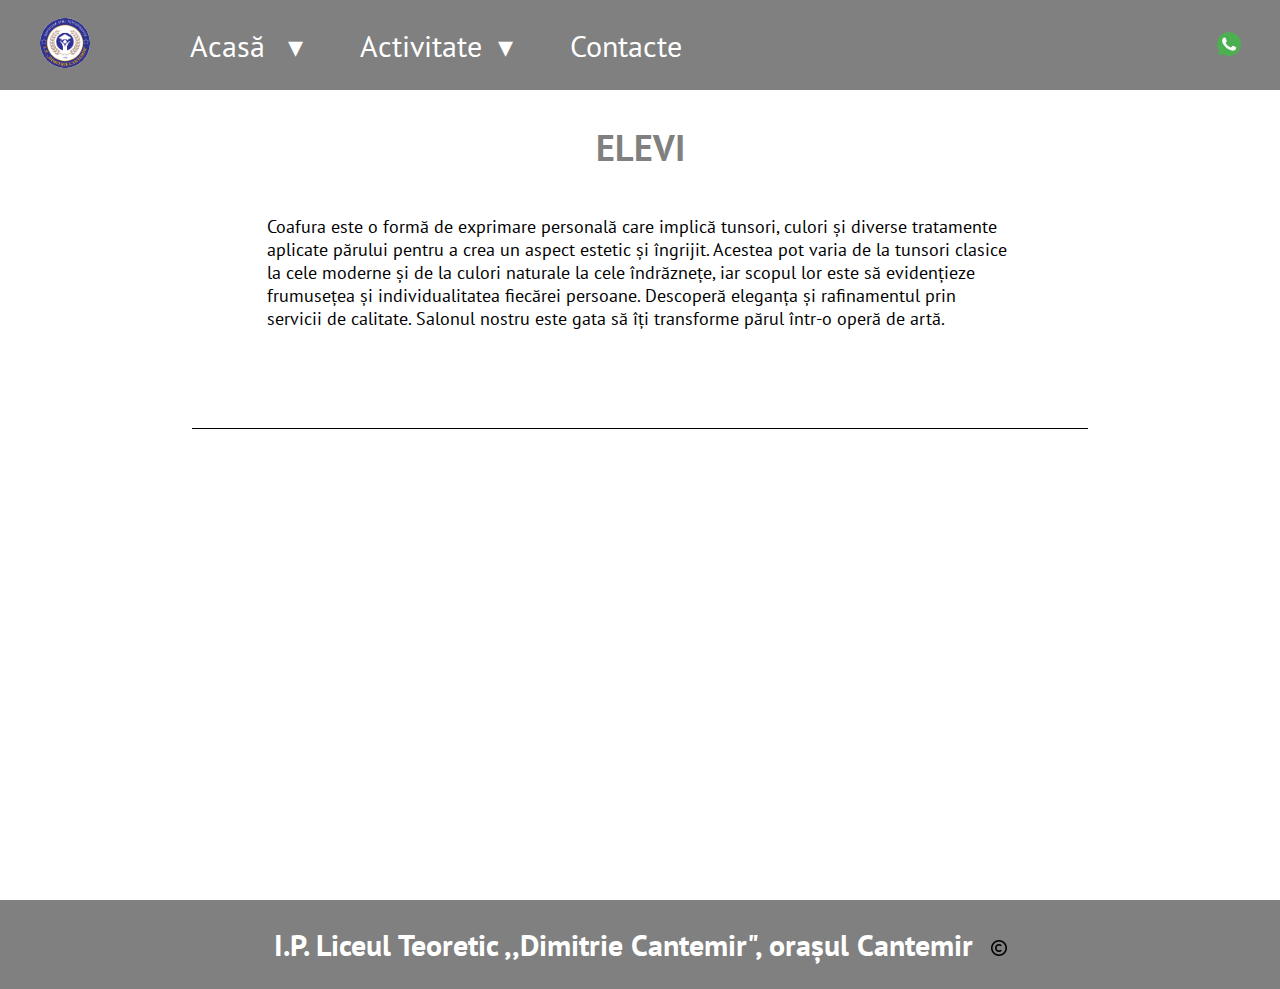
<file: pages/elevi.html>
<!DOCTYPE html>
<html lang="en">

<head>
    <meta charset="UTF-8">
    <meta name="viewport" content="width=device-width, initial-scale=1.0">
    <meta name="keywords"
        content="liceu,Dimitrie Cantemir, Cantemir, liceu Cantemir, consiliul elevilor Cantemir, profesori Cantemir">
    <meta name="description"
        content="Acest site informează despre Liceul Teoretic Dimitrie Cantemir, un liceu cu rezultate bune la învățătură și care dispune de condițiile necesare elevilor.">
    <meta name="author" content="Doina Garofița, Domanciuc Lavinia">
    <link rel="icon" href="../images/student.png">
    <link rel="stylesheet" href="https://cdnjs.cloudflare.com/ajax/libs/font-awesome/6.1.1/css/all.min.css" />
    <title> L.T. ,,Dimitrie Cantemir”</title>
    <link rel="stylesheet" href="../css/style.css">
    <script src="../js/main.js"> </script>
</head>

<body>
    <header>
        <a href="../index.html"> <img src="../images/logo.png" class="logo2"> </a>
        <nav>
            <ul>
                <li class="logo-li"> <a href="../index.html"> <img src="../images/logo.png" class="logo1"> </a> </li>
                <li class="acasa-li">
                    <a href="../pages/acasa.html"> Acasă <span class="span"> &#x25BE; </span> <span class="span2">
                            &#x25BA; </span> </a>
                    <ul id="acasa-ul-mobile">
                        <li class="ul-li-orar"> <a href="../pages/despre.html" target="_blank"> Despre </a> </li>
                        <li> <a href="../pages/administratie.html" target="_blank"> Administrație </a> </li>
                        <li> <a href="../pages/inscriere.html" target="_blank"> Înscriere </a> </li>
                    </ul>
                </li>
                <li class="activitate-li">
                    <a href="../pages/activitate.html"> Activitate <span class="span"> &#x25BE; </span> <span
                            class="span2">
                            &#x25BA; </span> </a>
                    <ul id="activitate-ul-mobile">
                        <li class="ul-li-orar"> <a href="../pages/orar.html" target="_blank"> Orar </a> </li>
                        <li> <a href="../pages/activitate.html#didactic"> Cadre didactice </a> </li>
                        <li> <a href="../pages/activitate.html#extrascolar"> Activități extrașcolare </a> </li>
                        <li> <a href="../pages/activitate.html#sport"> Sport </a> </li>
                    </ul>
                </li>
                <li class="contacte-li"> <a href="contacte.html"> Contacte </a> </li>
            </ul>
            <a href="tel:027322615" class="button">
                <img src="../images/phone.png" class="phone">
                Contactează
            </a>
        </nav>
        <a href="tel:076740309" class="button2">
            <img src="../images/phone.png" class="phone">
        </a>
        <b id="hamburger" onclick="mobileMenu()" class="fa-solid fa-bars"> </b>
    </header>
    <main>
        <section id="galerie">
            <div class="galerie-container">

                <h1 class="centered mare"> Elevi </h1>
                <div class="galerie-p">
                    <p> Coafura este o formă de exprimare personală care implică tunsori, culori și diverse tratamente
                        aplicate părului pentru a crea un aspect estetic și îngrijit. Acestea pot varia de la tunsori
                        clasice la cele moderne și de la culori naturale la cele îndrăznețe, iar scopul lor este să
                        evidențieze frumusețea și individualitatea fiecărei persoane.

                        Descoperă eleganța și rafinamentul prin servicii de calitate.
                        Salonul nostru este gata să îți transforme părul într-o operă de artă.

                    </p>
                </div>
                <!-- <div class="acasa-galerie">
                    <a data-aos="zoom-in" data-aos-delay="300" href="../images/coafuri1.jpg">
                        <img src="../images/coafuri1.jpg"></a>
                    <a data-aos="zoom-in" data-aos-delay="500" href="../images/coafuri2.jpg">
                        <img src="../images/coafuri2.jpg"> </a>
                    <a data-aos="zoom-in" data-aos-delay="700" href="../images/coafuri3.jpg">
                        <img src="../images/coafuri3.jpg"> </a>
                    <a data-aos="zoom-in" data-aos-delay="900" href="../images/coafuri4.jpg">
                        <img src="../images/coafuri4.jpg"> </a>
                    <a data-aos="zoom-in" data-aos-delay="1100" href="../images/coafuri5.jpg">
                        <img src="../images/coafuri5.jpg"> </a>
                    <a data-aos="zoom-in" data-aos-delay="1300" href="../images/coafuri6.jpg">
                        <img src="../images/coafuri6.jpg"> </a>
                </div>
            </div> -->
        </section>
    </main>
    <footer>
        <h2 class="centered">I.P. Liceul Teoretic ,,Dimitrie Cantemir", orașul Cantemir
            <img class="copyright" src="../images/copyright.png">
        </h2>
    </footer>
</body>

</html>
</file>
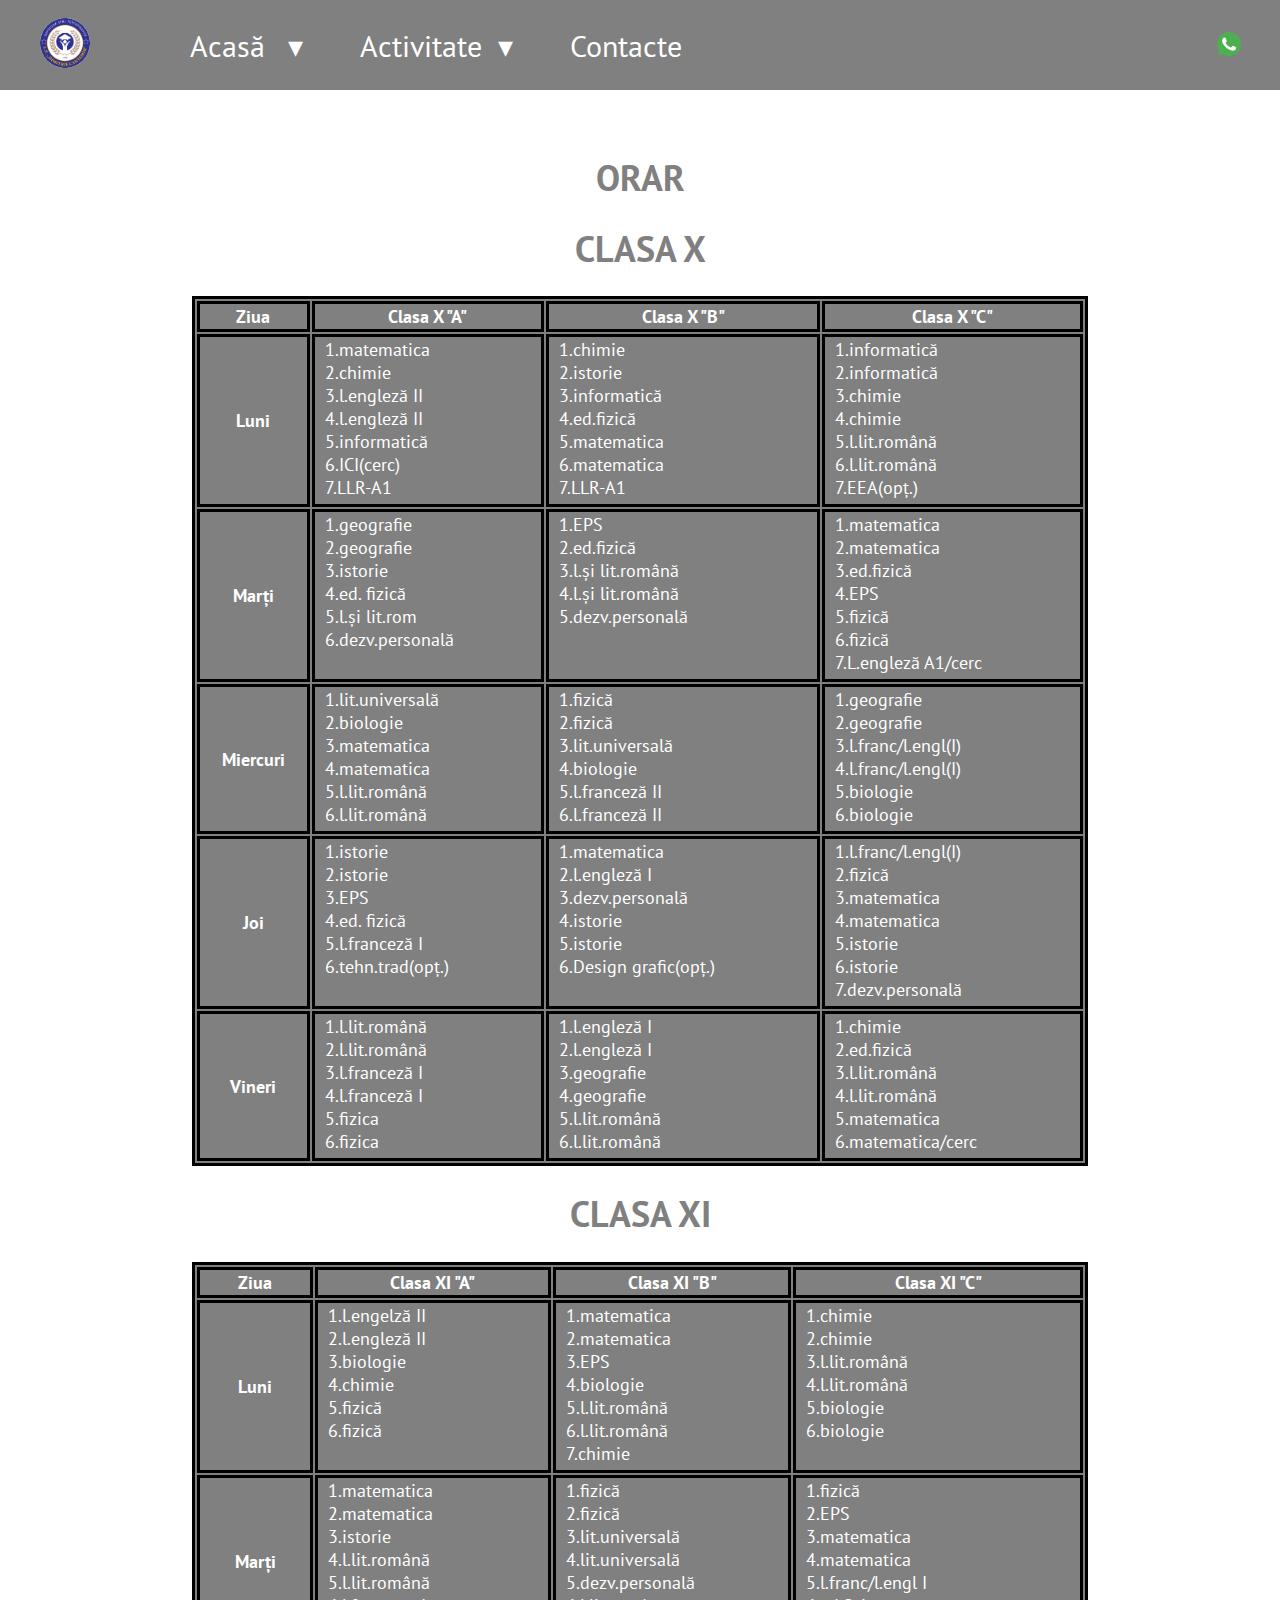
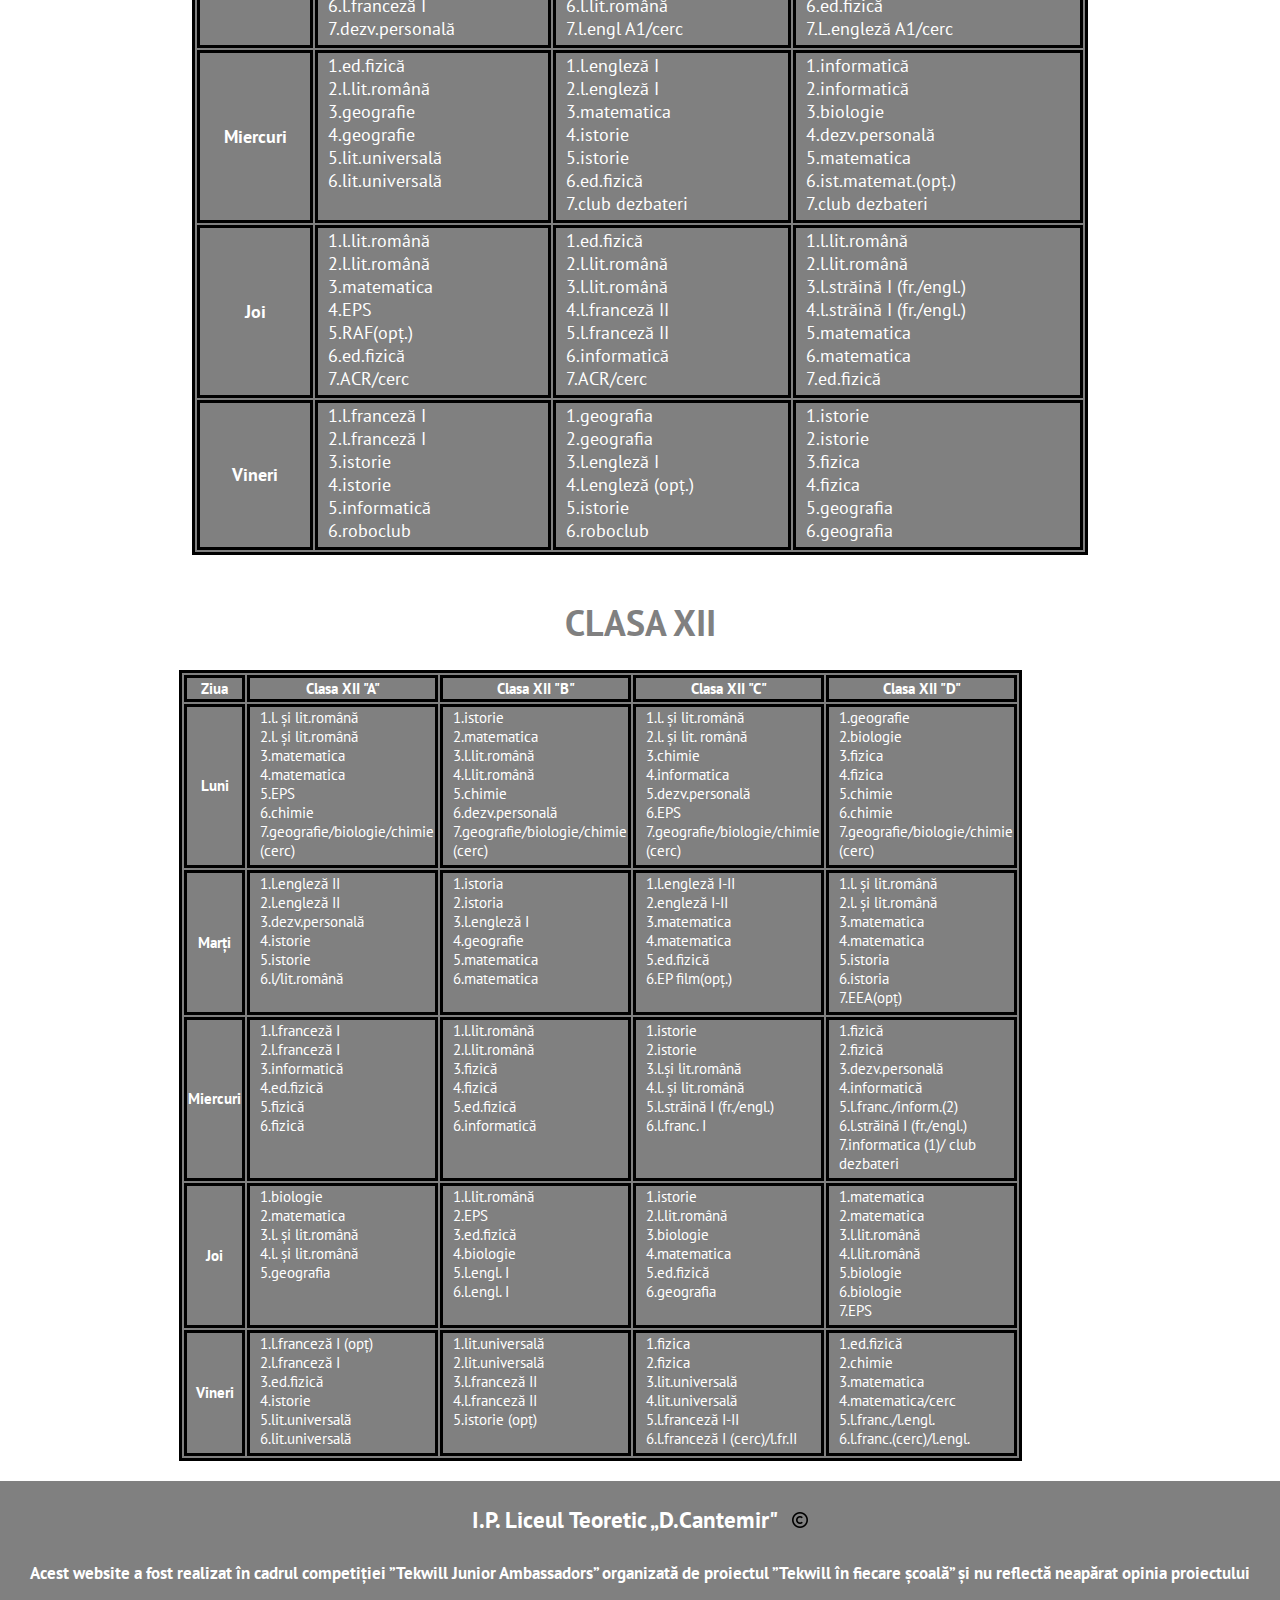
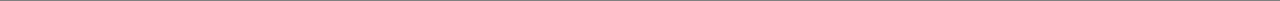
<file: pages/orar.html>
<!DOCTYPE html>
<html lang="en">

<head>
    <meta charset="UTF-8">
    <meta name="viewport" content="width=device-width, initial-scale=1.0">
    <meta name="keywords"
        content="liceu,Dimitrie Cantemir, Cantemir, liceu Cantemir, consiliul elevilor Cantemir, profesori Cantemir">
    <meta name="description"
        content="Acest site informează despre Liceul Teoretic Dimitrie Cantemir, un liceu cu rezultate bune la învățătură și care dispune de condițiile necesare elevilor.">
    <meta name="author" content="Doina Garofița, Domanciuc Lavinia">
    <link rel="icon" href="../images/student.png">
    <link rel="stylesheet" href="https://cdnjs.cloudflare.com/ajax/libs/font-awesome/6.1.1/css/all.min.css" />
    <title> L.T. ,,Dimitrie Cantemir”</title>
    <link rel="stylesheet" href="../css/style.css">
    <script src="../js/main.js"> </script>
</head>

<body>
    <header>
        <a href="../index.html"> <img src="../images/logo.png" class="logo2"> </a>
        <nav>
            <ul>
                <li class="logo-li"> <a href="../index.html"> <img src="../images/logo.png" class="logo1"> </a> </li>
                <li class="acasa-li">
                    <a href="../pages/acasa.html"> Acasă <span class="span"> &#x25BE; </span> <span class="span2">
                            &#x25BA; </span> </a>
                    <ul id="acasa-ul-mobile">
                        <li class="ul-li-orar"> <a href="../pages/despre.html" target="_blank"> Despre
                            </a> </li>
                        <li> <a href="../pages/administratie.html" target="_blank"> Administrație </a></li>
                        <li> <a href="../pages/inscriere.html" target="_blank"> Înscriere </a> </li>
                    </ul>
                </li>
                <li class="activitate-li">
                    <a href="../pages/activitate.html"> Activitate <span class="span"> &#x25BE; </span>
                        <span class="span2">
                            &#x25BA; </span> </a>
                    <ul id="activitate-ul-mobile">
                        <li class="ul-li-orar"> <a href="../pages/orar.html"> Orar </a> </li>
                        <li> <a href="../pages/activitate.html#didactic"> Cadre didactice </a> </li>
                        <li> <a href="../pages/activitate.html#extrascolar"> Activități extrașcolare
                            </a> </li>
                        <li> <a href="../pages/activitate.html#sport"> Sport </a> </li>
                    </ul>
                </li>
                <li class="contacte-li"> <a href="contacte.html"> Contacte </a> </li>
            </ul>
            <a href="tel:027322615" class="button">
                <img src="../images/phone.png" class="phone">
                Contactează
            </a>
        </nav>
        <a href="tel:076740309" class="button2">
            <img src="../images/phone.png" class="phone">
        </a>
        <b id="hamburger" onclick="mobileMenu()" class="fa-solid fa-bars"> </b>
    </header>
    <main>
        <section id="galerie">
            <div id="orar">

                <h1 class="centered mare"> Orar </h1>
                <div>
                    <h1 class="centered mare"> Clasa X</h1>
                    <div>
                        <table>
                            <tr>
                                <th> Ziua </th>
                                <th> Clasa X "A"</th>
                                <th> Clasa X "B"</th>
                                <th> Clasa X "C"</th>

                            </tr>
                            <tr>
                                <th> Luni</th>
                                <td> 1.matematica <br />
                                    2.chimie <br />
                                    3.l.engleză II <br />
                                    4.l.engleză II <br />
                                    5.informatică <br />
                                    6.ICI(cerc) <br />
                                    7.LLR-A1 </td>
                                <td>
                                    1.chimie
                                    <br />
                                    2.istorie <br />
                                    3.informatică <br />
                                    4.ed.fizică <br />
                                    5.matematica <br />
                                    6.matematica <br />
                                    7.LLR-A1 <br />
                                </td>
                                <td>
                                    1.informatică <br />
                                    2.informatică <br />
                                    3.chimie <br />
                                    4.chimie <br />
                                    5.l.lit.română <br />
                                    6.l.lit.română <br />
                                    7.EEA(opț.) <br />
                                </td>
                            </tr>
                            <tr>
                                <th> Marți</th>
                                <td>
                                    1.geografie <br />
                                    2.geografie <br />
                                    3.istorie
                                    <br />
                                    4.ed. fizică
                                    <br />
                                    5.l.și lit.rom <br />
                                    6.dezv.personală <br />
                                </td>
                                <td>
                                    1.EPS
                                    <br />
                                    2.ed.fizică
                                    <br />
                                    3.l.și lit.română <br />
                                    4.l.și lit.română <br />
                                    5.dezv.personală <br />
                                </td>
                                <td> 1.matematica <br />
                                    2.matematica <br />
                                    3.ed.fizică
                                    <br />
                                    4.EPS
                                    <br />
                                    5.fizică
                                    <br />
                                    6.fizică
                                    <br>
                                    7.L.engleză A1/cerc <br />
                                </td>
                            </tr>
                            <tr>
                                <th> Miercuri</th>
                                <td>
                                    1.lit.universală <br />
                                    2.biologie <br />
                                    3.matematica <br />
                                    4.matematica <br />
                                    5.l.lit.română <br />
                                    6.l.lit.română <br />
                                </td>
                                <td>
                                    1.fizică
                                    <br />
                                    2.fizică <br />
                                    3.lit.universală <br />
                                    4.biologie <br />
                                    5.l.franceză II <br />
                                    6.l.franceză II <br />
                                </td>
                                <td>
                                    1.geografie <br />
                                    2.geografie <br />
                                    3.l.franc/l.engl(I) <br />
                                    4.l.franc/l.engl(I) <br />
                                    5.biologie <br />
                                    6.biologie <br />
                                </td>
                            </tr>
                            <tr>
                                <th> Joi</th>
                                <td>
                                    1.istorie
                                    <br />
                                    2.istorie
                                    <br />
                                    3.EPS
                                    <br />
                                    4.ed. fizică <br />
                                    5.l.franceză I <br />
                                    6.tehn.trad(opț.) <br />
                                </td>
                                <td>
                                    1.matematica <br />
                                    2.l.engleză I <br />
                                    3.dezv.personală <br />
                                    4.istorie
                                    <br />
                                    5.istorie
                                    <br />
                                    6.Design grafic(opț.) <br />
                                </td>
                                <td>
                                    1.l.franc/l.engl(I) <br />
                                    2.fizică <br />
                                    3.matematica <br />
                                    4.matematica <br />
                                    5.istorie <br />
                                    6.istorie <br />
                                    7.dezv.personală <br />
                                </td>
                            </tr>
                            <tr>
                                <th> Vineri</th>
                                <td>
                                    1.l.lit.română <br />
                                    2.l.lit.română <br />
                                    3.l.franceză I <br />
                                    4.l.franceză I <br />
                                    5.fizica
                                    <br />
                                    6.fizica <br />
                                </td>
                                <td>
                                    1.l.engleză I <br />
                                    2.l.engleză I <br />
                                    3.geografie <br />
                                    4.geografie <br />
                                    5.l.lit.română <br />
                                    6.l.lit.română <br />
                                </td>
                                <td>
                                    1.chimie <br />
                                    2.ed.fizică <br />
                                    3.l.lit.română <br />
                                    4.l.lit.română <br />
                                    5.matematica <br />
                                    6.matematica/cerc <br />
                                </td>
                            </tr>
                        </table>
                    </div>
                    <h1 class="centered mare"> Clasa XI</h1>
                    <div>
                        <table>
                            <tr>
                                <th> Ziua </th>
                                <th> Clasa XI "A"</th>
                                <th> Clasa XI "B"</th>
                                <th> Clasa XI "C"</th>
                            </tr>
                            <tr>
                                <th> Luni</th>
                                <td> 1.l.engelză II <br />
                                    2.l.engleză II <br />
                                    3.biologie <br />
                                    4.chimie <br />
                                    5.fizică <br />
                                    6.fizică <br />
                                </td>
                                <td>
                                    1.matematica
                                    <br />
                                    2.matematica <br />
                                    3.EPS <br />
                                    4.biologie <br />
                                    5.l.lit.română <br />
                                    6.l.lit.română <br />
                                    7.chimie <br />
                                </td>
                                <td>
                                    1.chimie <br />
                                    2.chimie <br />
                                    3.l.lit.română <br />
                                    4.l.lit.română <br />
                                    5.biologie <br />
                                    6.biologie<br />
                                </td>
                            </tr>
                            <tr>
                                <th> Marți</th>
                                <td>
                                    1.matematica <br />
                                    2.matematica <br />
                                    3.istorie
                                    <br />
                                    4.l.lit.română
                                    <br />
                                    5.l.lit.română <br />
                                    6.l.franceză I <br />
                                    7.dezv.personală <br />
                                </td>
                                <td>
                                    1.fizică
                                    <br />
                                    2.fizică
                                    <br />
                                    3.lit.universală <br />
                                    4.lit.universală <br />
                                    5.dezv.personală <br />
                                    6.l.lit.română <br />
                                    7.l.engl A1/cerc <br />

                                </td>
                                <td> 1.fizică <br />
                                    2.EPS <br />
                                    3.matematica
                                    <br />
                                    4.matematica
                                    <br />
                                    5.l.franc/l.engl I
                                    <br />
                                    6.ed.fizică
                                    <br>
                                    7.L.engleză A1/cerc <br />
                                </td>
                            </tr>
                            <tr>
                                <th> Miercuri</th>
                                <td>
                                    1.ed.fizică <br />
                                    2.l.lit.română <br />
                                    3.geografie <br />
                                    4.geografie <br />
                                    5.lit.universală <br />
                                    6.lit.universală<br />
                                </td>
                                <td>
                                    1.l.engleză I
                                    <br />
                                    2.l.engleză I <br />
                                    3.matematica <br />
                                    4.istorie <br />
                                    5.istorie <br />
                                    6.ed.fizică <br />
                                    7.club dezbateri <br />
                                </td>
                                <td>
                                    1.informatică <br />
                                    2.informatică <br />
                                    3.biologie <br />
                                    4.dezv.personală <br />
                                    5.matematica <br />
                                    6.ist.matemat.(opț.) <br />
                                    7.club dezbateri<br />
                                </td>
                            </tr>
                            <tr>
                                <th> Joi</th>
                                <td>
                                    1.l.lit.română
                                    <br />
                                    2.l.lit.română
                                    <br />
                                    3.matematica
                                    <br />
                                    4.EPS <br />
                                    5.RAF(opț.) <br />
                                    6.ed.fizică <br />
                                    7.ACR/cerc <br />
                                </td>
                                <td>
                                    1.ed.fizică <br />
                                    2.l.lit.română <br />
                                    3.l.lit.română <br />
                                    4.l.franceză II
                                    <br />
                                    5.l.franceză II
                                    <br />
                                    6.informatică <br />
                                    7.ACR/cerc <br />
                                </td>
                                <td>
                                    1.l.lit.română <br />
                                    2.l.lit.română <br />
                                    3.l.străină I (fr./engl.) <br />
                                    4.l.străină I (fr./engl.) <br />
                                    5.matematica<br />
                                    6.matematica <br />
                                    7.ed.fizică <br />
                                </td>
                            </tr>
                            <tr>
                                <th> Vineri</th>
                                <td>
                                    1.l.franceză I <br />
                                    2.l.franceză I <br />
                                    3.istorie <br />
                                    4.istorie <br />
                                    5.informatică
                                    <br />
                                    6.roboclub <br />
                                </td>
                                <td>
                                    1.geografia <br />
                                    2.geografia <br />
                                    3.l.engleză I <br />
                                    4.l.engleză (opț.) <br />
                                    5.istorie <br />
                                    6.roboclub<br />
                                </td>
                                <td>
                                    1.istorie <br />
                                    2.istorie <br />
                                    3.fizica <br />
                                    4.fizica <br />
                                    5.geografia <br />
                                    6.geografia <br />
                                </td>
                            </tr>
                        </table>
                    </div>
                </div>
        </section>
        <section id="galerie tabel3">
            <h1 class="mare centered"> Clasa XII</h1>
            <div>
                <table class="tabel3">
                    <tr>
                        <th> Ziua </th>
                        <th> Clasa XII "A"</th>
                        <th> Clasa XII "B"</th>
                        <th> Clasa XII "C"</th>
                        <th> Clasa XII "D"</th>
                    </tr>
                    <tr>
                        <th> Luni</th>
                        <td> 1.l. și lit.română <br />
                            2.l. și lit.română <br />
                            3.matematica <br />
                            4.matematica <br />
                            5.EPS <br />
                            6.chimie <br />
                            7.geografie/biologie/chimie (cerc)<br />
                        </td>
                        <td>
                            1.istorie
                            <br />
                            2.matematica <br />
                            3.l.lit.română <br />
                            4.l.lit.română <br />
                            5.chimie <br />
                            6.dezv.personală <br />
                            7.geografie/biologie/chimie (cerc)<br />
                        </td>
                        <td>
                            1.l. și lit.română<br />
                            2.l. și lit. română <br />
                            3.chimie <br />
                            4.informatica <br />
                            5.dezv.personală <br />
                            6.EPS<br />
                            7.geografie/biologie/chimie (cerc)<br />
                        </td>
                        <td>
                            1.geografie <br />
                            2.biologie <br />
                            3.fizica <br />
                            4.fizica <br />
                            5.chimie <br />
                            6.chimie <br />
                            7.geografie/biologie/chimie (cerc)<br />
                        </td>
                    </tr>
                    <tr>
                        <th> Marți</th>
                        <td>
                            1.l.engleză II <br />
                            2.l.engleză II <br />
                            3.dezv.personală
                            <br />
                            4.istorie
                            <br />
                            5.istorie <br />
                            6.l/lit.română <br />
                        </td>
                        <td>
                            1.istoria
                            <br />
                            2.istoria
                            <br />
                            3.l.engleză I<br />
                            4.geografie <br />
                            5.matematica <br />
                            6.matematica <br />
                        </td>
                        <td> 1.l.engleză I-II <br />
                            2.engleză I-II <br />
                            3.matematica
                            <br />
                            4.matematica
                            <br />
                            5.ed.fizică
                            <br />
                            6.EP film(opț.)
                            <br>
                        </td>
                        <td>
                            1.l. și lit.română <br />
                            2.l. și lit.română <br />
                            3.matematica <br />
                            4.matematica <br />
                            5.istoria <br />
                            6.istoria<br />
                            7.EEA(opț)<br />
                        </td>
                    </tr>
                    <tr>
                        <th> Miercuri</th>
                        <td>
                            1.l.franceză I <br />
                            2.l.franceză I <br />
                            3.informatică <br />
                            4.ed.fizică <br />
                            5.fizică<br />
                            6.fizică<br />
                        </td>
                        <td>
                            1.l.lit.română
                            <br />
                            2.l.lit.română <br />
                            3.fizică <br />
                            4.fizică <br />
                            5.ed.fizică <br />
                            6.informatică <br />
                        </td>
                        <td>
                            1.istorie <br />
                            2.istorie<br />
                            3.l.și lit.română <br />
                            4.l. și lit.română <br />
                            5.l.străină I (fr./engl.)<br />
                            6.l.franc. I <br />
                        </td>
                        <td>
                            1.fizică <br />
                            2.fizică<br />
                            3.dezv.personală<br />
                            4.informatică <br />
                            5.l.franc./inform.(2)<br />
                            6.l.străină I (fr./engl.) <br />
                            7.informatica (1)/ club dezbateri <br />
                        </td>
                    </tr>
                    <tr>
                        <th> Joi</th>
                        <td>
                            1.biologie
                            <br />
                            2.matematica
                            <br />
                            3.l. și lit.română
                            <br />
                            4.l. și lit.română <br />
                            5.geografia <br />
                        </td>
                        <td>
                            1.l.lit.română <br />
                            2.EPS <br />
                            3.ed.fizică<br />
                            4.biologie
                            <br />
                            5.l.engl. I
                            <br />
                            6.l.engl. I <br />
                        </td>
                        <td>
                            1.istorie <br />
                            2.l.lit.română <br />
                            3.biologie<br />
                            4.matematica <br />
                            5.ed.fizică<br />
                            6.geografia <br />
                        </td>
                        <td>
                            1.matematica <br />
                            2.matematica <br />
                            3.l.lit.română <br />
                            4.l.lit.română<br />
                            5.biologie<br />
                            6.biologie<br />
                            7.EPS<br />
                        </td>
                    </tr>
                    <tr>
                        <th> Vineri</th>
                        <td>
                            1.l.franceză I (opț)<br />
                            2.l.franceză I<br />
                            3.ed.fizică <br />
                            4.istorie <br />
                            5.lit.universală
                            <br />
                            6.lit.universală <br />
                        </td>
                        <td>
                            1.lit.universală <br />
                            2.lit.universală<br />
                            3.l.franceză II <br />
                            4.l.franceză II <br />
                            5.istorie (opț) <br />
                        </td>
                        <td>
                            1.fizica <br />
                            2.fizica <br />
                            3.lit.universală <br />
                            4.lit.universală <br />
                            5.l.franceză I-II <br />
                            6.l.franceză I (cerc)/l.fr.II <br />
                        </td>
                        <td>
                            1.ed.fizică <br />
                            2.chimie <br />
                            3.matematica <br />
                            4.matematica/cerc <br />
                            5.l.franc./l.engl. <br />
                            6.l.franc.(cerc)/l.engl. <br />
                        </td>
                    </tr>
                </table>
            </div>
            </div>
        </section>
    </main>
    <footer>
        <h3 class="centered">I.P. Liceul Teoretic „D.Cantemir"
            <img class="copyright" src="../images/copyright.png">
        </h3>
        <h5> Acest website a fost realizat în cadrul competiției ”Tekwill Junior Ambassadors” organizată de proiectul
            ”Tekwill în fiecare școală” și nu reflectă neapărat opinia proiectului </h5>
    </footer>
</body>

</html>
</file>
<file: css/style.css>
@import url('https://fonts.googleapis.com/css2?family=Open+Sans:ital,wght@0,300..800;1,300..800&family=PT+Sans:ital,wght@0,400;0,700;1,400;1,700&family=Poppins:ital,wght@0,100;0,200;0,300;0,400;0,500;0,600;0,700;0,800;0,900;1,100;1,200;1,300;1,400;1,500;1,600;1,700;1,800;1,900&display=swap');

:root {
    --primary: grey;
    --secondary: white;
}

* {
    box-sizing: border-box;
}

html {
    font-size: 18px;
    font-family: 'PT Sans';
}

body {
    margin: 0;
}

main {
    width: 100%;
    min-height: 100vh;
}

section {
    padding: 0px 15%;
}

header {
    padding: 0px 25px;
    height: 90px;
    width: 100%;
    position: fixed;
    background-color: var(--primary);
    z-index: 10;
}

nav {
    width: 1600px;
    padding-top: 18px;
    margin: auto;
}

nav a {
    font-family: 'PT Sans';
    text-decoration: none;
    padding-left: 15px;
    font-size: 30px;
    color: var(--secondary);
    /* margin-top: 10px; */
}

nav a:hover {
    color: antiquewhite;
    text-decoration: underline solid 1px antiquewhite;
}

ul {
    background-color: var(--primary);
    list-style: none;
    margin: 0;
    padding: 0;

}

ul li {
    width: 170px;
    float: left;
    height: 35px;
    line-height: 35px;
    text-align: left;
    padding-right: 2px;

}

ul li a {
    color: var(--secondary);
    text-decoration: none;
    font-family: 'PT Sans';
    display: block;
}

ul li ul li {
    border-top: 1px solid white;
    background-color: var(--primary);
    border-radius: 10px;
}

ul li ul li a {
    font-size: 18px;
    margin-left: 3px;
    margin-top: 0;
}

ul li ul {
    display: none;
}

ul li:hover ul {
    display: block;
}

footer {
    bottom: 0;
    display: inline-block;
    position: relative;
    background-color: var(--primary);
    width: 100%;
    color: var(--secondary);
    text-align: center;
    max-height: 120px;
    font-family: 'PT Sans';
    font-size: 20px;
}

span {
    float: right;
}

td {
    padding-bottom: 5px;
    padding-left: 10px;
    vertical-align: text-top;
}

td,
tr,
th {
    color: white;
}

table,
tr,
td,
th {
    border: solid black 3px;
    background-color: grey;
}

iframe {
    width: 100%;
    height: 400px;
    border-radius: 10px;
}

.logo-li,
.contacte-li {
    width: 150px;
}

table {
    width: 100%;
}

.tabel3 {
    width: 50%;
    margin-left: 10%;
}

.section-xii {
    margin: 0px;
    padding: 7%;
}

.acasa-li,
.contacte-li,
.activitate-li {
    margin-top: 10px;
}

.activitate-li {
    width: 210px;
}

.copyright {
    margin-left: 10px;
}

.span {
    margin-right: 40px;
    padding: 0;
    float: right;
}

.span2 {
    display: none;
}

.button {
    float: right;
    border: 4px solid rgb(255, 255, 255);
    border-radius: 10px;
    padding: 6px;
    background-color: rgba(99, 91, 91, 0.377);
    margin-bottom: 10px;
    margin-top: 0;
    width: 225px;
    margin-left: 100px;
}

.button2 {
    display: none;
}

.logo1 {
    display: block;
    width: 50px;
    border-radius: 50%;
}

.logo2 {
    display: none;
}

.phone {
    margin: 2px 10px 0px 6px;
    animation: anim1 4s 1.5s infinite;
}

.fundal {
    width: 100%;
    max-height: 90dvh;
    object-fit: cover;
    margin-top: 90px;
}

.imagine-index {
    width: 100%;
    padding: 0;
}

.index-info {
    width: 40%;
    height: 300px;
    border-radius: 5px;
    vertical-align: top;
    padding-right: 5%;
}

.index-slide {
    position: relative;
    height: 500px;
    width: 60%;
    margin: 0px auto;
}

.index-photo {
    width: 100%;
    height: 500px;
    border-radius: 5px;
    margin-bottom: 100px;
    margin-left: 20%;
    margin-top: -250px;
}

.despre-photo {
    width: 100%;
    height: 500px;
    border-radius: 5px;
    box-shadow: gray 0px 7px 15px 0px;
}

.centered {
    text-align: center;
}



.index-photo p {
    font-size: 40px;
}

.index-info h1 {
    padding-bottom: 5px;
}

.td1 {
    width: 10%;
}

.td2 {
    width: 40%;
}

.td3 {
    width: 50%;
}

.div-galerie img {
    width: 33%;
}

.link:link {
    color: black;
    text-decoration: none;
}

.link:hover {
    text-decoration: underline 2px red solid;
    color: red;
}

.link:visited {
    color: blue;
}

.link:visited:hover {
    text-decoration: underline 2px red solid;
    color: red;
}

#fundal {
    display: block;
}

#fundal2 {
    display: none;
}

.custom-shape-divider-bottom-1702388390 {
    position: absolute;
    bottom: 0;
    left: 0;
    width: 100%;
    overflow: hidden;
    line-height: 0;
}

.custom-shape-divider-bottom-1702388390 svg {
    position: relative;
    display: block;
    width: calc(100% + 1.3px);
    height: 83px;
    transform: rotateY(180deg);
}

.custom-shape-divider-bottom-1702388390 .shape-fill {
    fill: #FFFFFF;
}

.activitate-galerie {
    display: flex;
    justify-content: center;
    gap: 20px;
    flex-wrap: wrap;
    transition: transform 0.3s;
}

.activitate-galerie img {
    width: 300px;
    height: 300px;
    object-fit: cover;
    border-radius: 10%;
}

.galerie-container {
    border-bottom: 1px solid black;
    padding-bottom: 60px;
    margin-top: -130px;
}

.galerie-container2 {
    border-bottom: 1px solid white;
    padding-bottom: 60px;
    margin-top: -30px;
}

.galerie-container3 {
    padding-bottom: 60px;
    margin-top: -30px;
}

.galerie-container h1 {
    padding-top: 100px;
}

.galerie-container2 h1 {
    padding-top: 100px;
}

.galerie-container3 h1 {
    padding-top: 100px;
}

.mare {
    text-transform: uppercase;
    color: var(--primary);
}

.mare2 {
    text-transform: uppercase;
    color: white;
}

label,
script {
    color: white;
}

.galerie-p {
    padding: 2px 75px 20px 75px;
}

.contacte {
    padding-top: 130px;
    width: 100%;
}

#galerie2 h1 {
    color: black;
    text-decoration: underline black;

}

.adrese {
    display: inline-block;
    width: 40%;
    margin-right: 5%;
}

.adrese img {
    animation: anim2 4s 1.5s infinite;
}

.fb-comments {
    padding: 40px 50px 0px 50px;
    margin-left: 50px;
}

.iframe {
    width: 50%;
    float: right;
    padding-top: 30px;
}

.adrese p {
    display: inline-block;
    font-size: 26px;
    font-family: 'PT Sans';
    line-height: 50px;
    padding-bottom: 5px;
    margin-bottom: 0;
}

.adrese a {
    text-transform: uppercase;
    line-height: 45px;
}
#non{
    text-transform: none;
}
.pozitionare-coafuri {
    position: absolute;
    top: 890px;
    left: 10px;
}

.formular {
    width: 100%;
    margin-top: 20%;
}

.director,
.adjunct {
    display: inline-block;
    box-sizing: border-box;
    padding-right: 100px;
    padding-left: 65px;
}

.sport {
    width: 700px;
    height: 600px;
    border-radius: 10%;
    object-fit: cover;
}

#galerie {
    position: relative;
    min-height: 60vh;
    padding-top: 130px;
    margin: 0 10%;
    padding-bottom: 20px;
}

#formular {
    background-color: grey;
    border: solid 7px black;
    padding: 5px;

}

#hamburger {
    color: white;
    font-size: 28px;
    position: absolute;
    right: 70px;
    top: 17px;
    cursor: pointer;
    display: none;
}

@keyframes anim1 {
    0% {
        transform: scale(1) rotate(0deg);
    }

    50% {
        transform: scale(1.3) rotate(30deg);
    }

    100% {
        transform: scale(1) rotate(0deg);
    }
}

@keyframes anim2 {
    0% {
        transform: scale(1);
    }

    50% {
        transform: scale(1.3);
    }

    100% {
        transform: scale(1);
    }
}

@media (max-width:1650px) {
    .button {
        margin-right: 100px;
    }
}

@media (max-width:1560px) {
    .button {
        margin-right: 300px;
    }

    .fundal {
        max-height: 86.5dvh;
    }

    .custom-shape-divider-bottom-1705069762 {
        position: absolute;
        bottom: 0;
        left: 0;
        width: 100%;
        overflow: hidden;
        line-height: 0;
    }

    .custom-shape-divider-bottom-1705069762 svg {
        position: relative;
        display: block;
        width: calc(100% + 1.3px);
        height: 56px;
        transform: rotateY(180deg);
    }

    .custom-shape-divider-bottom-1705069762 .shape-fill {
        fill: #FFFFFF;
    }

    .td2 {
        padding-left: 5px;
        padding-right: 10px;
    }

    .footer-h2 {
        margin-left: 25%;
    }

    .despre {
        width: 100%;
        display: flex;
        margin-top: 50px;
    }

    .index-info {
        width: 40%;
        height: 100px;
        border-radius: 5px;
    }
    
    
    .index-slide {
        position: relative;
        height: 500px;
        width: 100%;
    }
    
    .tabel3{
        width: 40%;
        height: 200px;
        font-size: 15px;
        margin-bottom: 20px;
    }
    .index-photo {
        width: 60%;
        height: 500px;
        border-radius: 5px;
    }
    .activitate-galerie img {
        width: 200px;
        height: 200px;
    }
    
    .fb-comments {
        margin-left: 50px;
        padding-bottom: 20px;
    }

    .galerie-container {
        border-bottom: 1px solid black;
        padding-bottom: 60px;
        margin-top: -130px;
    }

    .galerie-container2 {
        border-bottom: 1px solid black;
        padding-bottom: 60px;
        margin-top: -30px;
    }

    .galerie-container3 {
        padding-bottom: 60px;
        margin-top: -30px;
    }

    .galerie-container h1 {
        padding-top: 100px;
    }

    .galerie-container2 h1 {
        padding-top: 100px;
    }

    .galerie-container3 h1 {
        padding-top: 100px;
    }

    .index-info h1 {
        padding-bottom: 35px;
    }

    .index-photo {
        margin-top: 20px;
    }

    #fundal {
        display: none;
    }

    #fundal2 {
        display: block;
    }
}

@media (max-width:1500px) {
    .button {
        margin-right: 300px;
    }
}

@media (max-width:1400px) {
    section {
        padding: 0px 5%;
    }

    ul li ul li {
        background-color: grey;
    }

    table {
        margin-left: 0;
    }


    .button {
        display: none;
    }

    .button2 {
        display: block;
        position: absolute;
        top: 30px;
        right: 29px;
    }

    .fundal {
        object-fit: inherit;
        max-height: 90dvh;
    }

    .program {
        margin-bottom: 50px;
        width: 30%;
    }

    .index-info {
        width: 40%;
    }

    .index-info h1 {
        padding-bottom: 0px;
    }

    .fb-comments {
        padding: 0;
        margin-left: 0;
        margin-top: 50px;
    }

    .activitate-galerie img {
        width: 250px;
        height: 250px;
    }

    .activitate-galerie2 p,
    .activitate-galerie2 h1 {
        color: black;
        text-transform: underline black;
    }

    #fundal {
        display: block;
    }

    #fundal2 {
        display: none;
    }

    @keyframes anim1 {
        0% {
            transform: scale(1) rotate(0deg);
        }

        50% {
            transform: scale(1.6) rotate(30deg);
        }

        100% {
            transform: scale(1) rotate(0deg);
        }
    }
}

@media (max-width:1370px) {
    .fundal {
        height: 89dvh;
    }
}

@media (max-width:1300px) {
    .fundal {
        max-height: 87dvh;
    }
}

@media (max-width:1280px) {
    .fundal {
        max-height: 89dvh;
    }

}

@media (max-width:1200px) {

    section {
        padding: 0px 5%;
    }

    ul li ul li {
        background-color: grey;
    }

    table {
        margin-left: 0;
    }

    .button {
        display: none;
    }

    .activitate-galerie2 img {
        width: 200px;
        height: 300px;
        object-fit: cover;
        border-radius: 10%;
    }

    .button2 {
        display: block;
        position: absolute;
        top: 30px;
        right: 29px;
    }

    .fundal {
        object-fit: inherit;
        max-height: 88.96dvh;
    }

    .index-info {
        width: 40%;
    }


    .fb-comments {
        padding: 0;
        margin-left: 0;
        margin-top: 50px;
    }

    #fundal {
        display: block;
    }

    #fundal2 {
        display: none;
    }

    @keyframes anim1 {
        0% {
            transform: scale(1) rotate(0deg);
        }

        50% {
            transform: scale(1.6) rotate(30deg);
        }

        100% {
            transform: scale(1) rotate(0deg);
        }
    }
}

@media (max-width:1180px) {
    .fundal {
        height: 89dvh;
    }
}

@media (max-width:1150px) {
    .fundal {
        max-height: 86dvh;
    }
}

@media (max-width:1024px) {
    .fundal {
        max-height: 84dvh;
    }
}

@media (max-width:1000px) {
    .fundal {
        max-height: 81.4dvh;
    }
}

@media (max-width:950px) {
    .fundal {
        max-height: 93dvh;
    }
}


@media (max-width:900px) {
    .fundal {
        max-height: 77.8dvh;
    }
}

@media (max-width:860px) {
    .fundal {
        max-height: 92.5dvh;
    }
}

@media (max-width:850px) {
    .fundal {
        max-height: 92dvh;
    }
}

@media (max-width:825px) {
    .fundal {
        max-height: 78.033dvh;
    }
}

@media (max-width:800px) {
    #hamburger {
        display: block;
    }

    html {
        font-size: 16px;
    }

    nav {
        display: none;
    }

    nav.mobile {
        display: block;
        width: 40%;
        position: absolute;
        left: 20%;
        padding: 0px;

    }

    ul li ul li {
        margin-left: 100px;
        width: 150px;
        height: 25px;
        line-height: 25px;
        position: relative;
        bottom: 13px;
        background-color: var(--primary);

    }

    ul li ul li a {
        padding: 2px;
    }

    header {
        padding: 0;
        margin: 0;
    }

    section {
        padding: 0 5%;
        width:100%;
    }

    table {
        width: 100%;
        height: 200px;
        font-size: 7px;
    }

    .tabel3 {
        width: 100%;
        height: 100px;
        font-size: 5px; 
        margin: 5% 0px;
    }

    footer {
        font-size: 16px;
    }
    .ul-li-consiliu {
        width: 60px;
    }

    .index-info {
        width: 40%;
        height: 300px;
        border-radius: 5px;
        vertical-align: top;
        padding-right: 5%;
    }
    
    .index-slide {
        position: relative;
        height: 500px;
        width: 60%;
        margin: 0px auto;
    }
    
    .index-photo {
        width: 100%;
        height: 500px;
        border-radius: 5px;
        margin-bottom: 100px;
        margin-left: 20%;
    }

    .logo2 {
        margin-right: 0;
    }

    .button {
        display: none;
    }

    .span {
        display: none;
    }

    #galerie2 h1{
        font-size: 10px;
    }

    .span2 {
        display: block;
        margin-right: -30px;
        z-index: -10px;
    }

    .button2 {
        display: block;
        position: absolute;
        top: 17px;
        right: 19px;
    }

    #galerie2 h1{
        padding-top: 0px;
        margin-top: 0px;
    }
    .logo2 {
        display: block;
        width: 50px;
        border-radius: 50%;
        margin-top: 20px;
        margin-left: 25px;
    }

    #administratie img{
        width: 200px;
        height: 200px;
    }

    .logo1 {
        display: none;
    }

    .contacte-li,
    .acasa-li,
    .activitate-li {
        border-top: 1px solid white;
        background-color: var(--primary);
        border-radius: 10px;
        padding: 11px 2px 0px;
        width: 100px;
        height: 30px;
        line-height: 2px;
    }

    .logo-li {
        display: none;
    }

    .contacte-li,
    .acasa-li,
    .activitate-li {
        margin-left: 40px;
        margin-bottom: 3px;
        margin-top: -48px;
    }

    .activitate-li {
        margin-top: -17px;
    }

    .contacte-li {
        margin-top: -3px;
    }

    .contacte-li a,
    .acasa-li a,
    .activitate-li a {
        font-size: 22px;
    }

    .fundal {
        object-fit: inherit;
        max-height: 72dvh;
        margin-top: 90px;
    }

    #didactic{
        margin-top: 75px;
        padding-top: 100px;
    }

    .despre {
        display: inline-block;
    }

    .program,
    .index-info,
    .index-photo {
        display: block;
        width: 100%;
        margin-left: 0px;
    }

    .index-info h1 {
        padding-bottom: 0px;
    }

    .index-info {
        margin-bottom: 10%;
    }

    .program {
        height: 250px;
        padding-left: 13%;
    }

    .program h2 {
        padding-right: 50px;
    }

    .index-photo {
        margin-bottom: 50px;
    }

    .index-slide {
        margin: 0px;
        width: 100%;
    }

    .index-slide img,
    .index-photo,
    .index-slide {
        height: 350px;
    }

    .copyright {
        margin-left: 5px;
    }

    .galerie-p {
        padding: 0px;
    }

    .galerie-container {
        margin-top: -120px;
    }

    .galerie-container2 {
        margin-top: -80px;
    }

    .galerie-container3 {
        margin-top: -80px;
        padding-bottom: 10px;
    }

    .galerie-container h1,
    .galerie-container2 h1,
    .galerie-container3 h1 {
        padding-top: 110px;
    }

    .certificat {
        width: 200px;
        margin-left: 23%;
    }

    .certificat2 {
        width: 222px;
        margin-left: 20.3%;
        height: 200px;
    }

    .activitate-galerie img {
        width: 100px;
        height: 100px;
    }



    .adrese,
    .iframe {
        display: block;
        width: 100%;
        margin: 0;
    }

    .iframe {
        margin-bottom: 20px;
    }

    .fb-comments {
        width: 100%;
    }

    #activitate-ul-mobile a {
        font-size: 18px;
    }

    #galerie {
        margin: 0;
    }
}

@media (max-width:770px) {
    .fundal {
        max-height: 89dvh;
    }
}

@media (max-width:750px) {
    .fundal {
        max-height: 69dvh;
    }
}

@media (max-width:720px) {
    .fundal {
        max-height: 78dvh;
    }
}

@media (max-width:700px) {
    .fundal {
        height: 69.5dvh;
    }
}

@media (max-width:650px) {
    .fundal {
        height: 69.3dvh;
    }
}

@media (max-width:600px) {
    .fundal {
        height: 72dvh;
    }
}

@media (max-width:550px) {
    .fundal {
        max-height: 84dvh;
    }
}

@media (max-width:500px) {
    .fundal {
        height: 84dvh;
    }
}

@media (max-width:450px) {
    .fundal {
        max-height: 88dvh;
    }
}

@media (max-width:430px) {
    .fundal {
        height: 92dvh;
    }
}


@media (max-width:420px) {
    .fundal {
        height: 82dvh;
    }
}

@media (max-width:412px) {
    .fundal {
        height: 85dvh;
    }
}

@media (max-width:411px) {
    .fundal {
        height: 83dvh;
    }
}


@media (max-width:400px) {
    .fundal {
        height: 84dvh;
    }
}

@media (max-width:390px) {
    .fundal {
        height: 85dvh;
    }
}


@media (max-width:380px) {
    .fundal {
        height: 80dvh;
    }
}

@media (max-width:375px) {
    .fundal {
        height: 82dvh;
    }
}



@media (max-width:360px) {
    .fundal {
        height: 87dvh;
    }
}

@media (max-width:350px) {
    .fundal {
        height: 87dvh;
    }
}

@media (max-width:320px) {
    .fundal {
        height: 75dvh;
    }
}
</file>
